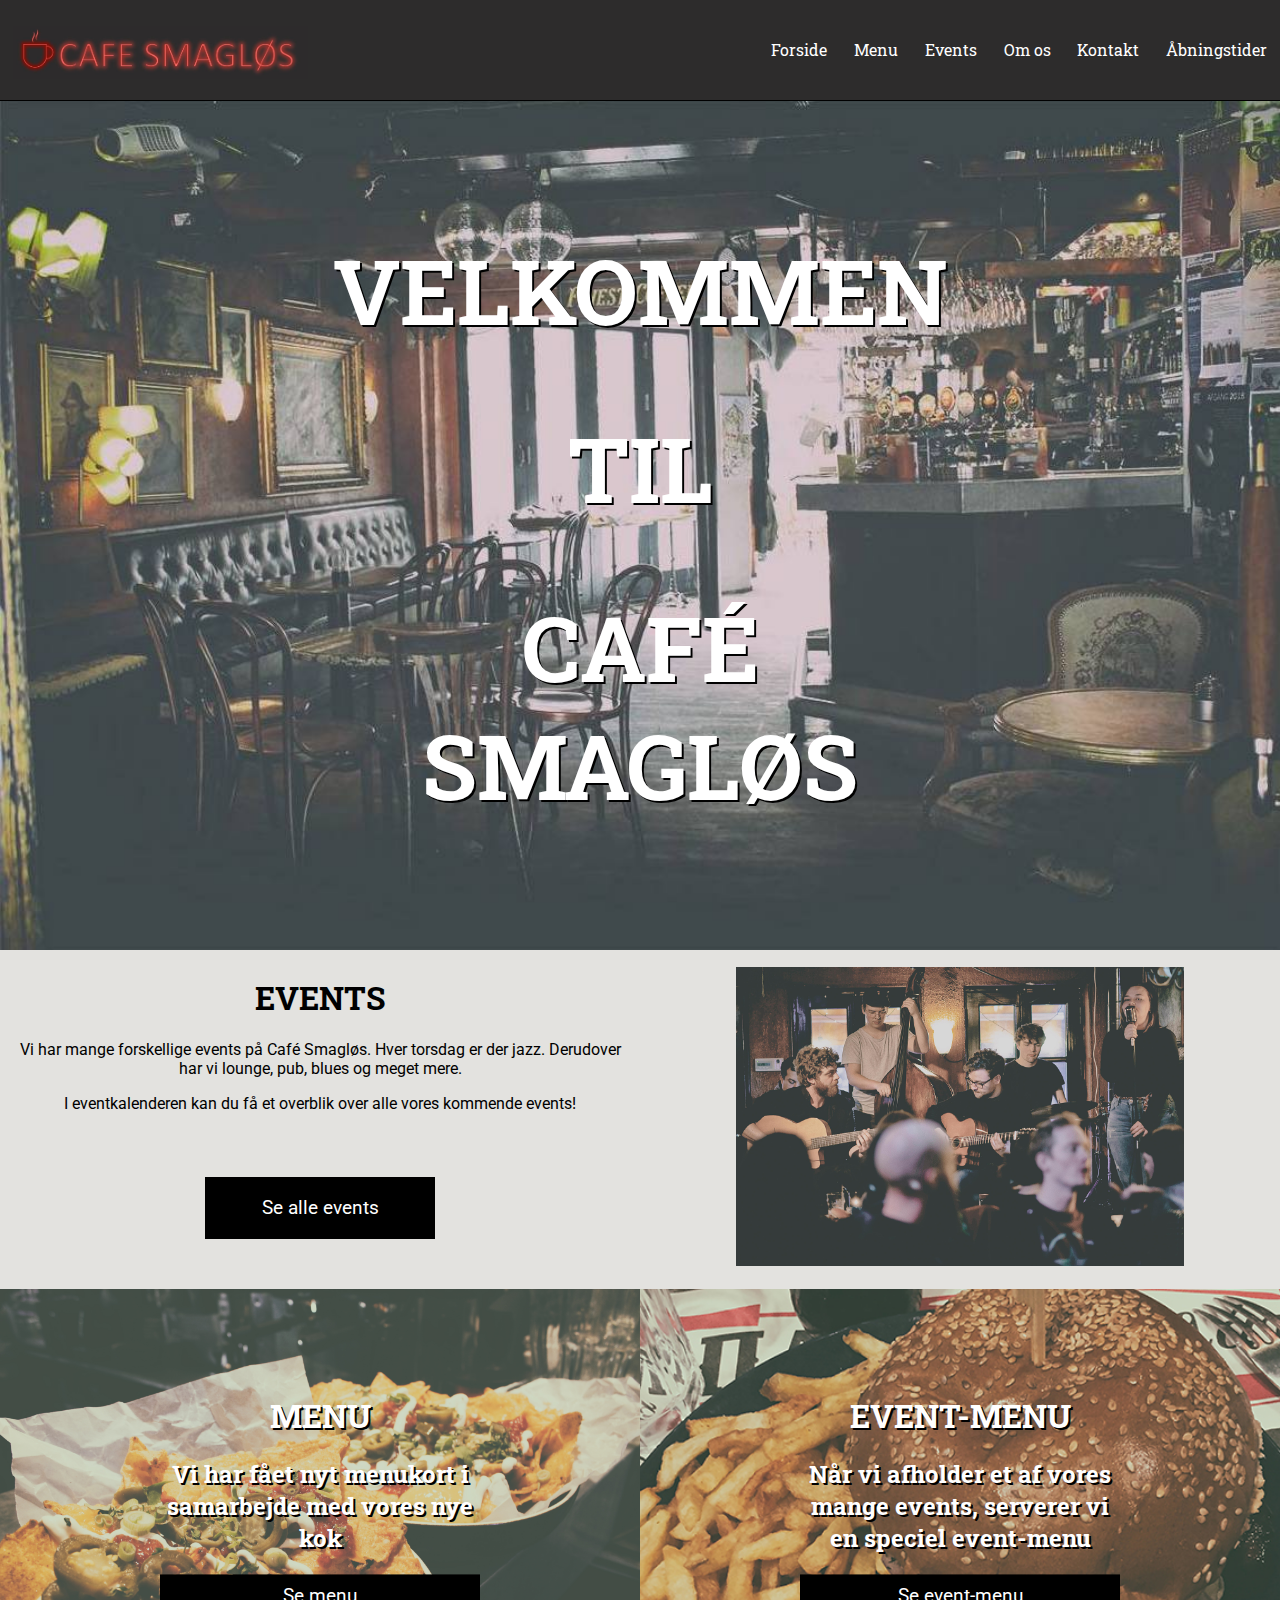
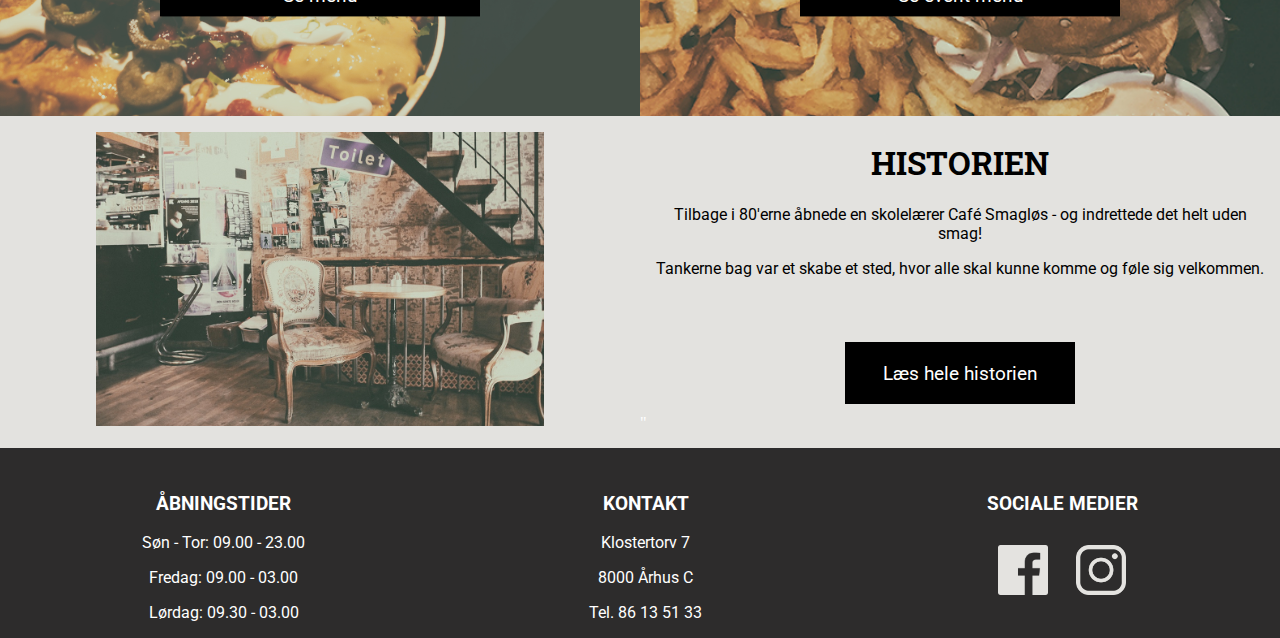
<file: index.html>
<!DOCTYPE html>
<html lang="da">

<head>
    <meta charset="utf-8">
    <meta name="viewport" content="width=device-width, initial-scale=1.0">
    <meta name="description" content="Café Smagløs - hellere smagløs end talentløs! Skæv lille café beliggende på Klostertorvet centralt i Århus. Her kan du få lækker mad, billige drinks og opleve en masse forskellige events og arrangementer hele året rundt.">
    <meta name="keywords" content="Café Smagløs, café, mad, drikke, events, musik, klostertorvet, jazz, smagløs, øl, historie, speciel, stemning, Århus">
    <meta name="author" content="Café Smagløs">


    <title>Café Smagløs</title>

    <link rel="stylesheet" href="css/style.css">
    <link href="https://fonts.googleapis.com/css?family=Roboto" rel="stylesheet">
    <link href="https://fonts.googleapis.com/css?family=Roboto+Slab" rel="stylesheet">

</head>

<body>

    <!--menu-->
    <div class="grid-forside">
        <div class="forside1">
            <header>

                <a href="index.html"><img src="images/logo-dark.jpg" alt="logo"></a>
                <nav>
                    <label for="toggle">&#9776;</label>
                    <input type="checkbox" id="toggle">
                    <div class="menu">
                        <a href="index.html">Forside</a>
                        <a href="menu.html">Menu</a>
                        <a href="event.html">Events</a>
                        <a href="omos.html">Om os</a>
                        <a href="kontakt.html">Kontakt</a>
                        <a href="#footerhop">Åbningstider</a>
                    </div>

                </nav>

            </header>
        </div>
        <!--menu slut-->

        <!--stort billede øverst-->
        <div class="forside2">

            <div class="container">
                <img class="billede1" src="images/smagloes-indefra-forside-kopi.jpg" alt="Café Smagløs indenfor">

                <div class="centered">
                    <h1>Velkommen</h1>
                    <h1>til</h1>
                    <h1>Café Smagløs</h1>
                </div>

            </div>

        </div>
        <!--stort billede øverst-->

        <!--eventtekst + knap-->

        <div class="forside3">


            <h1>events</h1>
            <p class="forsidep">Vi har mange forskellige events på Café Smagløs. Hver torsdag er der jazz. Derudover har vi lounge, pub, blues og meget mere.</p>
            <p class="historie">I eventkalenderen kan du få et overblik over alle vores kommende events!</p>
            <a href="event.html">
                <p class="knap">Se alle events</p>
            </a>
        </div>

        <!--eventtekst + knap slut-->


        <!--eventbillede + knap-->

        <div class="forside4">
            <img class="eventbillede" src="images/events-kopi.jpg" alt="band optræder">
            <a href="event.html">
                <p class="knap2">Se alle events</p>
            </a>
        </div>

        <!--EVENT BILLEDE + KNAP SLUT-->



        <!--MENU BILLEDER-->

        <!--NACHOS BILLEDE + KNAP -->

        <div class="forside5">
            <div class="container">
                <img class="nachos" src="images/nachoes_img-kopi.jpg" alt="nachos">

                <div class="centeredforside">
                    <h1>Menu</h1>
                    <h2>Vi har fået nyt menukort i samarbejde med vores nye kok</h2>

                    <a href="menu.html">
                        <p class="menuknap">Se menu</p>
                    </a>
                </div>

            </div>


            <!--NACHOS BILLEDE + KNAP SLUT -->

            <!--BURGER BILLEDE + KNAP-->
        </div>
        <div class="forside6">
            <div class="container1">
                <img class="burger" src="images/burger_img-kopikopi.jpg" alt="burger">

                <div class="centered1">
                    <h1>Event-menu</h1>
                    <h2>Når vi afholder et af vores mange events, serverer vi en speciel event-menu</h2>
                    <a href="menu.html">
                        <!--HUSK DENNE SKAL LAVE ET HOP NED TIL EVENT MENU-->
                        <p class="eventmenuknap">Se event-menu</p>
                    </a>
                </div>

            </div>


        </div>
        <!--Burgerbillede + knap slut-->
        <!--MENU BILLEDER SLUT-->


        <!--HISTORIE TEKST + KNAP-->

        <div class="forside7">
            <h1>Historien</h1>
            <p class="forsidep">Tilbage i 80'erne åbnede en skolelærer Café Smagløs - og indrettede det helt uden smag!</p>

            <p class="historie">Tankerne bag var et skabe et sted, hvor alle skal kunne komme og føle sig velkommen.</p>


            <a href="omos.html">
                <p class="knap">Læs hele historien</p>"
            </a>

        </div>
        <!--HISTORIE TEKST + KNAP SLUT-->

        <!--HISTORIE BILLEDE-->

        <div class="forside8">

            <img class="historiebillede" src="images/stole_img-kopi.jpg" alt="Gammel indretning på Smagløs">
            <a href="omos.html">
                <p class="knap2">Læs hele historien</p>
            </a>

        </div>

        <!--HISTORIE BILLEDE SLUT-->


        <!--FOOTER-->
        <div class="footer" id="footerhop">

            <div id="open">
                <h3>Åbningstider</h3>
                <p>Søn - Tor: 09.00 - 23.00</p>
                <p>Fredag: 09.00 - 03.00</p>
                <p>Lørdag: 09.30 - 03.00</p>
            </div>
            <div id="kontakt">
                <h3>Kontakt</h3>
                <p>Klostertorv 7</p>
                <p>8000 Århus C</p>
                <p>Tel. 86 13 51 33</p>
            </div>
            <div id="icon">
                <h3>Sociale medier</h3>
                <a href="https://www.facebook.com/smagloesaarhus/"><img src="images/facebook-logo-grey-kopi.png" alt="facebook logo"></a>
                <a href="https://www.instagram.com/cafe_smagloes/"><img src="images/instagram-logo-grey-kopi.png" alt="instgram logo"></a>
            </div>

        </div>

        <!--FOOTER SLUT-->



    </div>

</body>

</html>
</file>
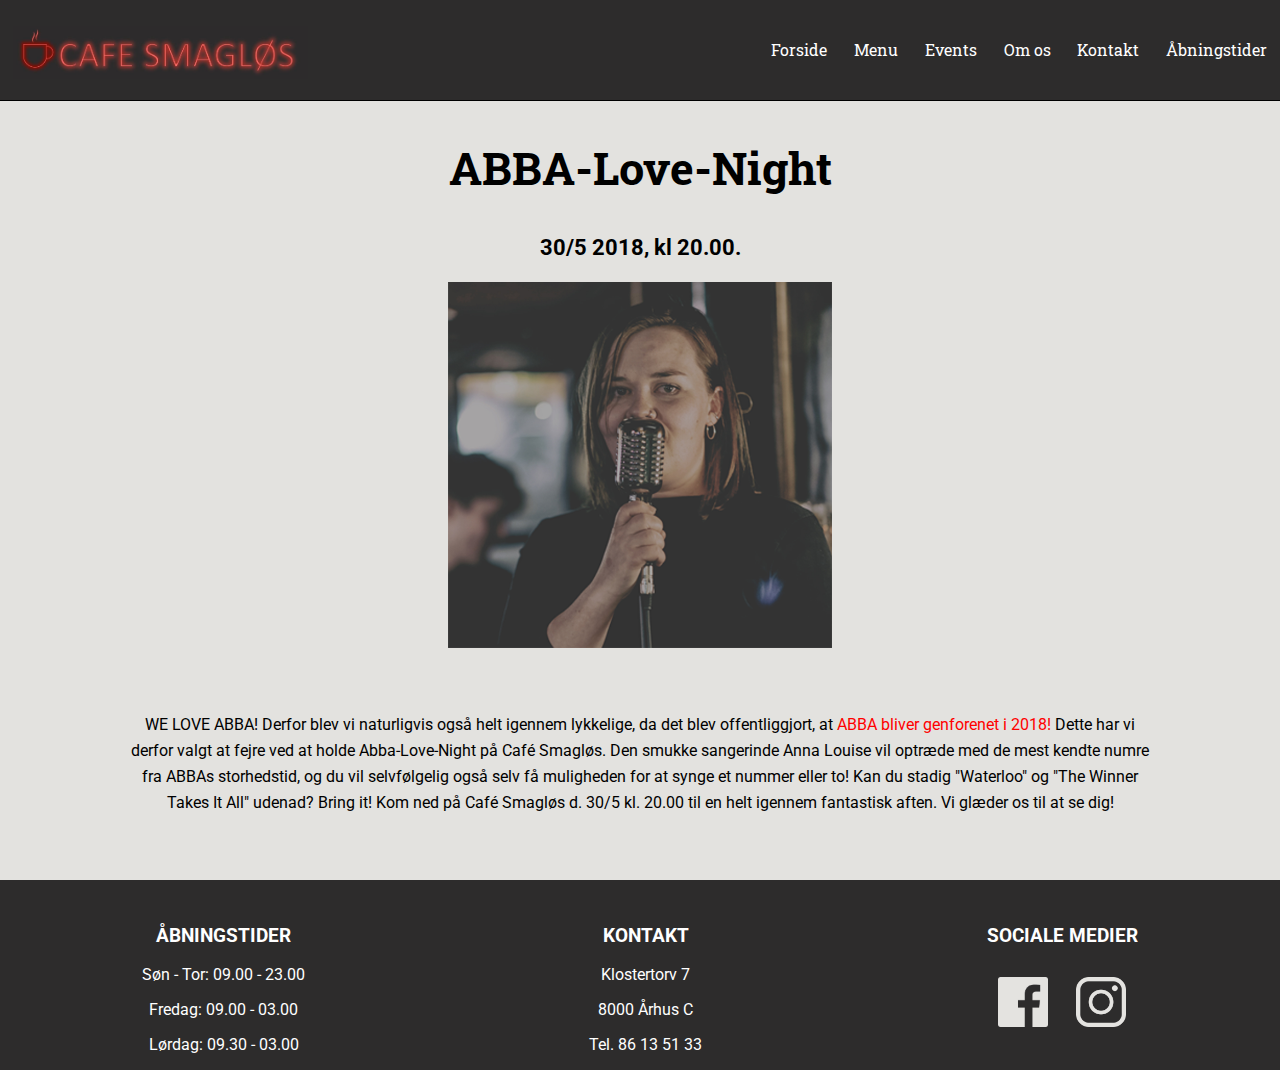
<file: abba.html>
<!DOCTYPE html>
<html lang="da">
<head>
    <meta charset="utf-8">
    <meta name="viewport" content="width=device-width, initial-scale=1.0">
    <meta name="description" content="Vi holder ABBA-love-night på Café Smagløs! Kom ind og lyt til noget fed musik">
    <meta name="keywords" content="Café Smagløs, events, musik, klostertorvet, ABBA, Århus">
    <meta name="author" content="Café Smagløs">
    
      <title>ABBA events</title>
     
    <link rel="stylesheet" href="css/style.css">
   <link href="https://fonts.googleapis.com/css?family=Roboto" rel="stylesheet">
   <link href="https://fonts.googleapis.com/css?family=Roboto+Slab" rel="stylesheet">
  
</head>

<body>

<header>
   
  <a href="index.html"><img src="images/logo-dark.jpg" alt="Logo"></a>
   <nav>
        <label for="toggle">&#9776;</label>
        <input type="checkbox" id="toggle">
        <div class="menu">
            <a href="index.html">Forside</a>
            <a href="menu.html">Menu</a>
            <a href="event.html">Events</a>
            <a href="omos.html">Om os</a>
            <a href="kontakt.html">Kontakt</a>
            <a href="#footerhop">Åbningstider</a>
        </div>
   
    </nav>
    
    </header>
    
    
    
    
<!--event info-->
<div class="enkeltevents">
<h2>ABBA-Love-Night</h2>  

<h3>30/5 2018, kl 20.00.</h3>

<img src="images/jazz_pige_img.jpg" alt="Pige synger"> 
<p> WE LOVE ABBA! Derfor blev vi naturligvis også helt igennem lykkelige, da det blev offentliggjort, at <a href="https://www.b.dk/globalt/abba-er-genforenet-og-har-vaeret-i-studiet-sammen">ABBA bliver genforenet i 2018! </a> Dette har vi derfor valgt at fejre ved at holde Abba-Love-Night på Café Smagløs. Den smukke sangerinde Anna Louise vil optræde med de mest kendte numre fra ABBAs storhedstid, og du vil selvfølgelig også selv få muligheden for at synge et nummer eller to! Kan du stadig  "Waterloo" og "The Winner Takes It All" udenad? Bring it! Kom ned på Café Smagløs d. 30/5 kl. 20.00 til en helt igennem fantastisk aften. Vi glæder os til at se dig! </p>


</div>

   
       
               
       
<!--footer-->
        <div class="footer" id="footerhop">
            

                <div id="open">
   <h3>Åbningstider</h3>
   <p>Søn - Tor: 09.00 - 23.00</p>
   <p>Fredag: 09.00 - 03.00</p>
   <p>Lørdag: 09.30 - 03.00</p>
   </div>
   <div id="kontakt">
   <h3>Kontakt</h3>
   <p>Klostertorv 7</p>
   <p>8000 Århus C</p>
   <p>Tel. 86 13 51 33</p> 
   </div>
   <div id="icon">
   <h3>Sociale medier</h3>
     <a href="https://www.facebook.com/smagloesaarhus/"><img src="images/facebook-logo-grey-kopi.png" alt="facebook logo"></a>  
   <a href="https://www.instagram.com/cafe_smagloes/"><img src="images/instagram-logo-grey-kopi.png" alt="instagram logo"></a>
   </div>

            </div>
    
</body>
</html>
</file>
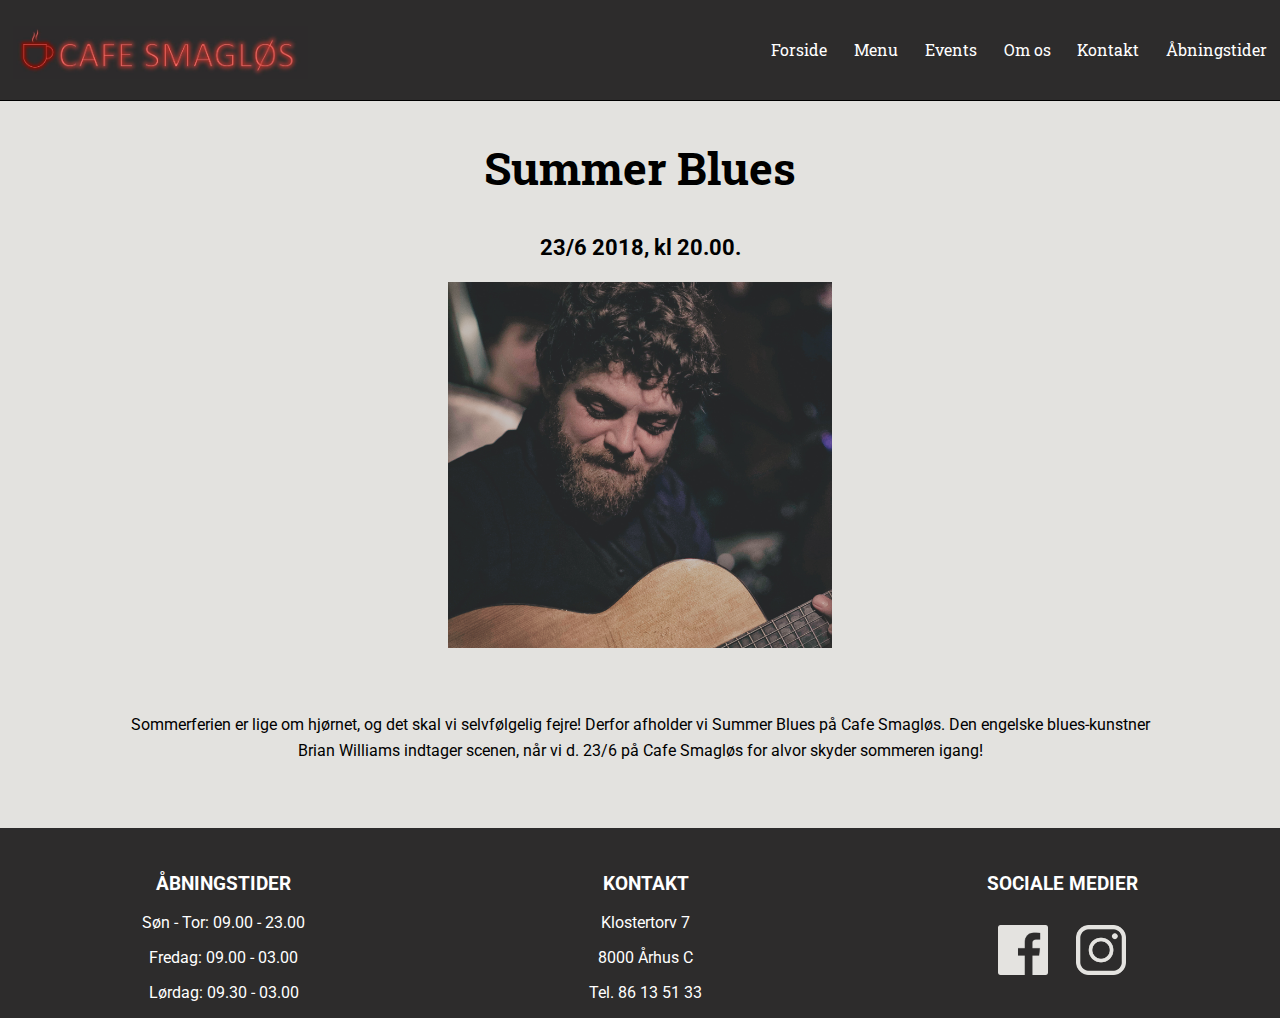
<file: blues.html>
<!DOCTYPE html>
<html lang="da">
<head>
    <meta charset="utf-8">
    <meta name="viewport" content="width=device-width, initial-scale=1.0">
    <meta name="description" content="Vi holder Summer-Blues på Cafe Smagløs! Kom ind og lyt til noget lækker blues">
    <meta name="keywords" content="Cafe Smagløs, events, musik, klostertorvet, sommer, summer, blues, Århus">
    <meta name="author" content="Cafe Smagløs">
    
      <title>Summer Blues events</title>
     <link rel="stylesheet" href="css/style.css">
     <link href="https://fonts.googleapis.com/css?family=Roboto" rel="stylesheet">
     <link href="https://fonts.googleapis.com/css?family=Roboto+Slab" rel="stylesheet">
   
</head>

<body>

<header>
   
  <a href="index.html"><img src="images/logo-dark.jpg" alt="Logo"></a>
   <nav>
        <label for="toggle">&#9776;</label>
        <input type="checkbox" id="toggle">
        <div class="menu">
            <a href="index.html">Forside</a>
            <a href="menu.html">Menu</a>
            <a href="event.html">Events</a>
            <a href="omos.html">Om os</a>
            <a href="kontakt.html">Kontakt</a>
            <a href="#footerhop">Åbningstider</a>
        </div>
   
    </nav>
    
    </header>
    
    
    
    
    
<!--events info-->
<div class="enkeltevents">
<h2>Summer Blues</h2>  

<h3>23/6 2018, kl 20.00.</h3>

<img src="images/event_mand_img.jpg" alt="mand med guitar"> 
<p>Sommerferien er lige om hjørnet, og det skal vi selvfølgelig fejre! Derfor afholder vi Summer Blues på Cafe Smagløs. Den engelske blues-kunstner Brian Williams indtager scenen, når vi d. 23/6 på Cafe Smagløs for alvor skyder sommeren igang!</p>


</div>

      
      
       
<!--events footer-->       
        <div class="footer" id="footerhop">
            

                <div id="open">
                    <h3>Åbningstider</h3>
                    <p>Søn - Tor: 09.00 - 23.00</p>
                    <p>Fredag: 09.00 - 03.00</p>
                    <p>Lørdag: 09.30 - 03.00</p>
                </div>

                <div id="kontakt">
                    <h3>Kontakt</h3>
                    <p>Klostertorv 7</p>
                    <p>8000 Århus C</p>
                    <p>Tel. 86 13 51 33</p>
                </div>

                <div id="icon">
                    <h3>Sociale medier</h3>
                    <a href="https://www.facebook.com/smagloesaarhus/"><img src="images/facebook-logo-grey-kopi.png" alt="Facebook logo"></a>  
   <a href="https://www.instagram.com/cafe_smagloes/"><img src="images/instagram-logo-grey-kopi.png" alt="Insagram logo"></a>
                </div>

            </div>
    
</body>
</html>
</file>
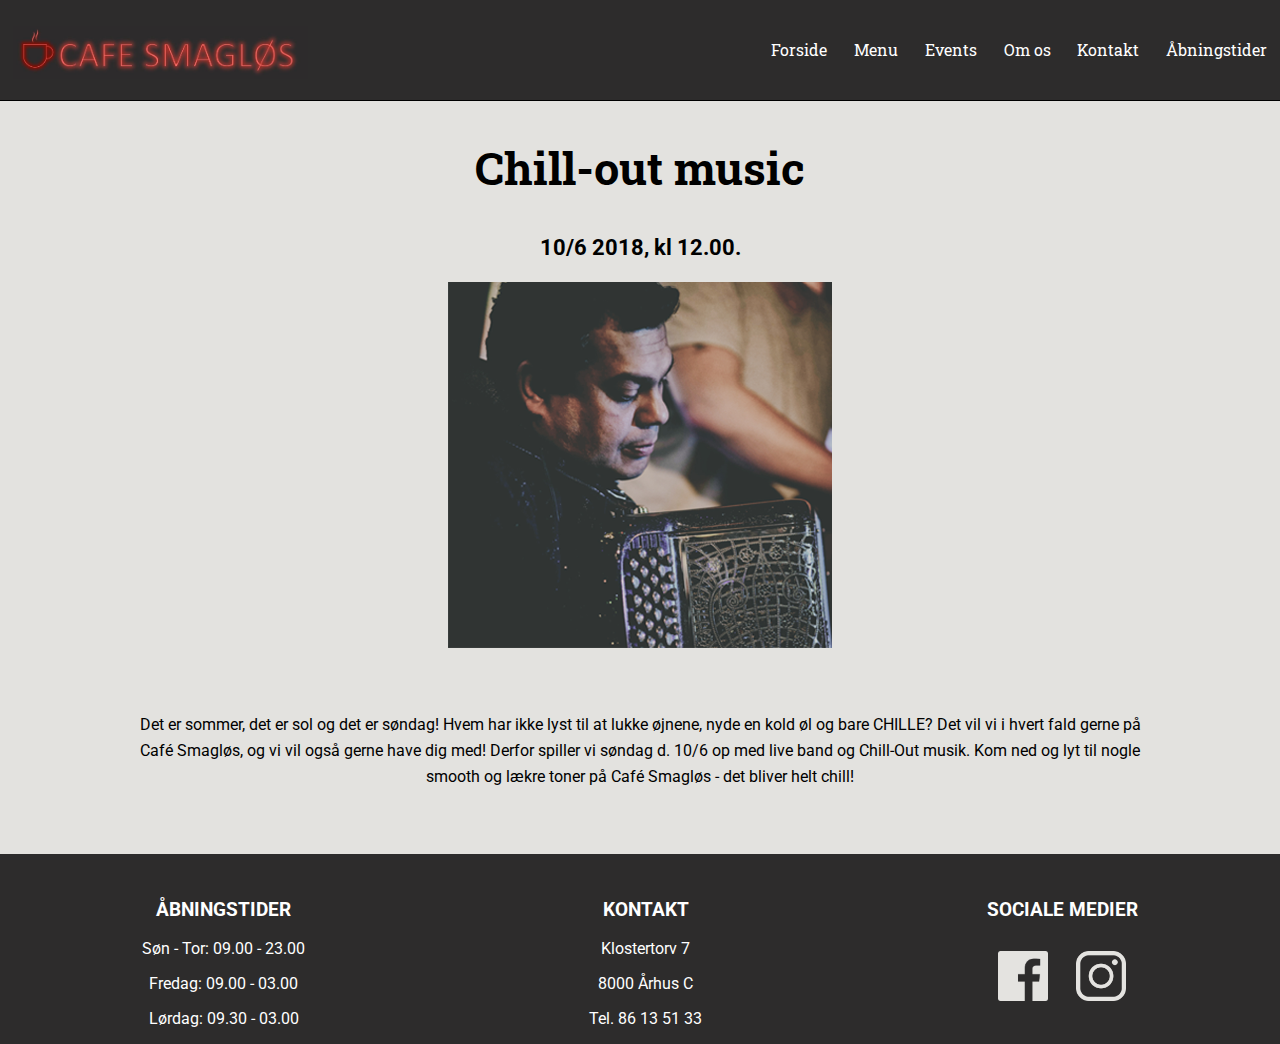
<file: chilloutmusic.html>
<!DOCTYPE html>
<html lang="da">
<head>
    <meta charset="utf-8">
    <meta name="viewport" content="width=device-width, initial-scale=1.0">
    <meta name="description" content="Kom til Chill-out music aften på Café Smagløs! Kom ind og lyt til noget afslappende chill musik">
    <meta name="keywords" content="Café Smagløs, events, musik, klostertorvet, chill-out music, chill, afslappet, Århus">
    <meta name="author" content="Café Smagløs">
    
      <title>Chill-out music events</title>
     <link rel="stylesheet" href="css/style.css">
     <link href="https://fonts.googleapis.com/css?family=Roboto" rel="stylesheet">
     <link href="https://fonts.googleapis.com/css?family=Roboto+Slab" rel="stylesheet">
  
</head>

<body>
<header>
   
  <a href="index.html"><img src="images/logo-dark.jpg" alt="Logo"></a>
   <nav>
        <label for="toggle">&#9776;</label>
        <input type="checkbox" id="toggle">
        <div class="menu">
            <a href="index.html">Forside</a>
            <a href="menu.html">Menu</a>
            <a href="event.html">Events</a>
            <a href="omos.html">Om os</a>
            <a href="kontakt.html">Kontakt</a>
            <a href="#footerhop">Åbningstider</a>
        </div>
   
    </nav>
    
    </header>
    
    
    

<!--events info-->

<div class="enkeltevents">
<h2>Chill-out music</h2>  

<h3>10/6 2018, kl 12.00.</h3>

<img src="images/harmonika_img.jpg" alt="mand med harmonika"> 
<p>Det er sommer, det er sol og det er søndag! Hvem har ikke lyst til at lukke øjnene, nyde en kold øl og bare CHILLE? Det vil vi i hvert fald gerne på Café Smagløs, og vi vil også gerne have dig med! Derfor spiller vi søndag d. 10/6 op med live band og Chill-Out musik. Kom ned og lyt til nogle smooth og lækre toner på Café Smagløs - det bliver helt chill! </p>


</div>




<!--footer-->
       
        <div class="footer" id="footerhop">
           

                <div id="open">
                    <h3>Åbningstider</h3>
                    <p>Søn - Tor: 09.00 - 23.00</p>
                    <p>Fredag: 09.00 - 03.00</p>
                    <p>Lørdag: 09.30 - 03.00</p>
                </div>

                <div id="kontakt">
                    <h3>Kontakt</h3>
                    <p>Klostertorv 7</p>
                    <p>8000 Århus C</p>
                    <p>Tel. 86 13 51 33</p>
                </div>

                <div id="icon">
                    <h3>Sociale medier</h3>
                       <a href="https://www.facebook.com/smagloesaarhus/"><img src="images/facebook-logo-grey-kopi.png" alt="Facebook logo"></a>  
   <a href="https://www.instagram.com/cafe_smagloes/"><img src="images/instagram-logo-grey-kopi.png" alt="Instagram logo"></a>
                </div>

            </div>
    
</body>
</html>
</file>
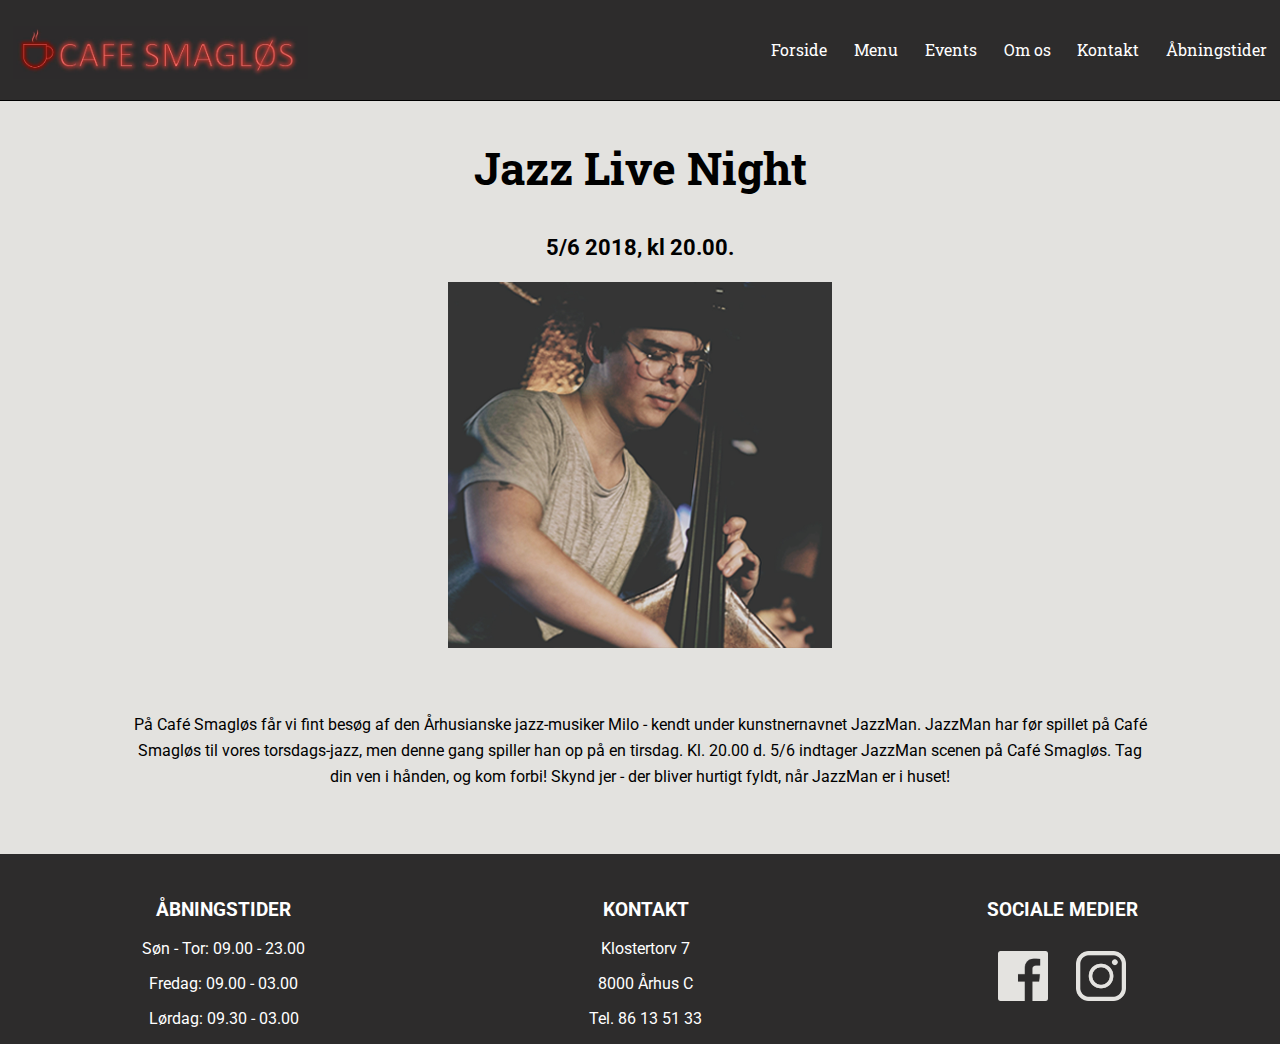
<file: jazznight.html>
<!DOCTYPE html>
<html lang="da">
<head>
    <meta charset="utf-8">
    <meta name="viewport" content="width=device-width, initial-scale=1.0">
    <meta name="description" content="Vi holder Jazz-live-Night på Café Smagløs! Kom ind og lyt til afslappende jazz!">
    <meta name="keywords" content="Café Smagløs, events, musik, klostertorvet, jazz, chill, jazz musik, Århus">
    <meta name="author" content="Café Smagløs">
    
      <title>Jazz-Live-Night events</title>
     <link rel="stylesheet" href="css/style.css">
     <link href="https://fonts.googleapis.com/css?family=Roboto" rel="stylesheet">
     <link href="https://fonts.googleapis.com/css?family=Roboto+Slab" rel="stylesheet">
    
</head>

<body>
<header>
   
  <a href="index.html"><img src="images/logo-dark.jpg" alt="Logo"></a>
   <nav>
        <label for="toggle">&#9776;</label>
        <input type="checkbox" id="toggle">
        <div class="menu">
            <a href="index.html">Forside</a>
            <a href="menu.html">Menu</a>
            <a href="event.html">Events</a>
            <a href="omos.html">Om os</a>
            <a href="kontakt.html">Kontakt</a>
            <a href="#footerhop">Åbningstider</a>
        </div>
   
    </nav>
    
    </header>
    
    
    
    
    
<!--event info-->

<div class="enkeltevents">
<h2>Jazz Live Night</h2>  

<h3>5/6 2018, kl 20.00.</h3>

<img src="images/bass_jazz.jpg" alt="Mand med bass"> 
<p>På Café Smagløs får vi fint besøg af den Århusianske jazz-musiker Milo - kendt under kunstnernavnet JazzMan. JazzMan har før spillet på Café Smagløs til vores torsdags-jazz, men denne gang spiller han op på en tirsdag. Kl. 20.00 d. 5/6 indtager JazzMan scenen på Café Smagløs. Tag din ven i hånden, og kom forbi! Skynd jer - der bliver hurtigt fyldt, når JazzMan er i huset! </p>


</div>

       
     
       
           
       
<!--footer-->
       
       
       
        <div class="footer" id="footerhop">
           

                <div id="open">
                    <h3>Åbningstider</h3>
                    <p>Søn - Tor: 09.00 - 23.00</p>
                    <p>Fredag: 09.00 - 03.00</p>
                    <p>Lørdag: 09.30 - 03.00</p>
                </div>

                <div id="kontakt">
                    <h3>Kontakt</h3>
                    <p>Klostertorv 7</p>
                    <p>8000 Århus C</p>
                    <p>Tel. 86 13 51 33</p>
                </div>

                <div id="icon">
                    <h3>Sociale medier</h3>
                      <a href="https://www.facebook.com/smagloesaarhus/"><img src="images/facebook-logo-grey-kopi.png" alt="Facebook logo"></a>  
   <a href="https://www.instagram.com/cafe_smagloes/"><img src="images/instagram-logo-grey-kopi.png" alt="Instagram logo"></a>
                </div>

            </div>
    
</body>
</html>
</file>
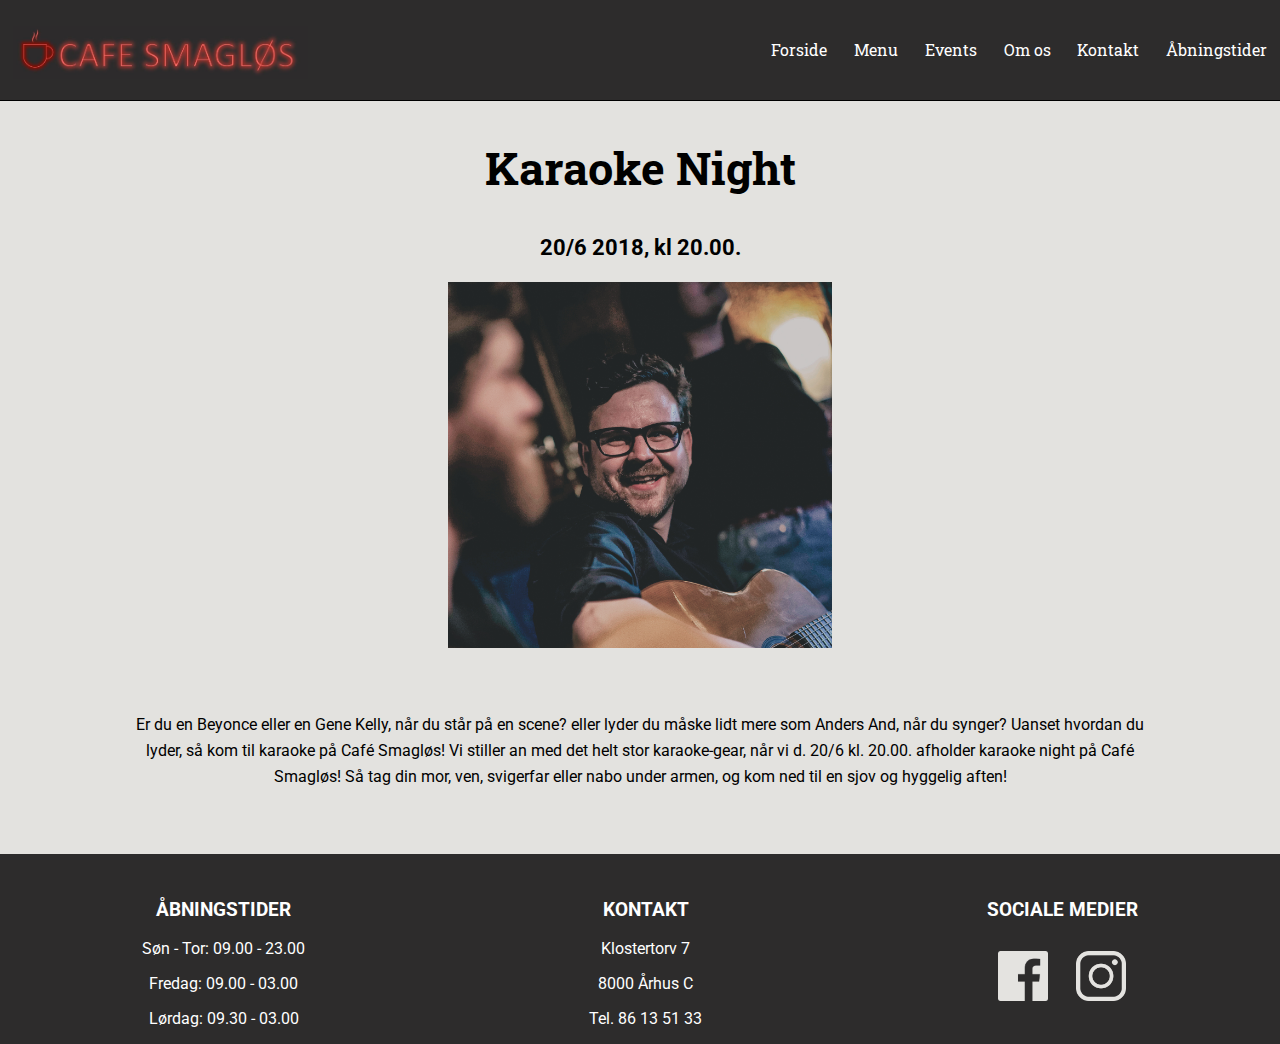
<file: karaoke.html>
<!DOCTYPE html>
<html lang="da">
<head>
    <meta charset="utf-8">
    <meta name="viewport" content="width=device-width, initial-scale=1.0">
    <meta name="description" content="Vi holder Karaoke-Night på Café Smagløs! Kom ind, grib mikrofonen og giv den gas!">
    <meta name="keywords" content="Café Smagløs, events, musik, klostertorvet, Karaoke-Night, karaoke, sang, syng, live, Århus">
    <meta name="author" content="Café Smagløs">
    
      <title>Karaoke-Night events</title>
     <link rel="stylesheet" href="css/style.css">
     <link href="https://fonts.googleapis.com/css?family=Roboto" rel="stylesheet">
     <link href="https://fonts.googleapis.com/css?family=Roboto+Slab" rel="stylesheet">
   
</head>

<body>
<header>
   
  <a href="index.html"><img src="images/logo-dark.jpg" alt="Logo"></a>
   <nav>
        <label for="toggle">&#9776;</label>
        <input type="checkbox" id="toggle">
        <div class="menu">
            <a href="index.html">Forside</a>
            <a href="menu.html">Menu</a>
            <a href="event.html">Events</a>
            <a href="omos.html">Om os</a>
            <a href="kontakt.html">Kontakt</a>
            <a href="#footerhop">Åbningstider</a>
        </div>
   
    </nav>
    
    </header>
    



<!--events info-->

<div class="enkeltevents">
<h2>Karaoke Night</h2>  

<h3>20/6 2018, kl 20.00.</h3>

<img src="images/jazz_events_img.jpg" alt="mand med guitar"> 
<p>Er du en Beyonce eller en Gene Kelly, når du står på en scene? eller lyder du måske lidt mere som Anders And, når du synger? Uanset hvordan du lyder, så kom til karaoke på Café Smagløs! Vi stiller an med det helt stor karaoke-gear, når vi d. 20/6 kl. 20.00. afholder karaoke night på Café Smagløs! Så tag din mor, ven, svigerfar eller nabo under armen, og kom ned til en sjov og hyggelig aften!</p>


</div>

       
<!--footer-->
        <div class="footer" id="footerhop">
          

                <div id="open">
                    <h3>Åbningstider</h3>
                    <p>Søn - Tor: 09.00 - 23.00</p>
                    <p>Fredag: 09.00 - 03.00</p>
                    <p>Lørdag: 09.30 - 03.00</p>
                </div>

                <div id="kontakt">
                    <h3>Kontakt</h3>
                    <p>Klostertorv 7</p>
                    <p>8000 Århus C</p>
                    <p>Tel. 86 13 51 33</p>
                </div>

                <div id="icon">
                    <h3>Sociale medier</h3>
                 <a href="https://www.facebook.com/smagloesaarhus/"><img src="images/facebook-logo-grey-kopi.png" alt="Facebook logo"></a>  
   <a href="https://www.instagram.com/cafe_smagloes/"><img src="images/instagram-logo-grey-kopi.png" alt="Instagram logo"></a>
                </div>

            </div>
    
</body>
</html>
</file>
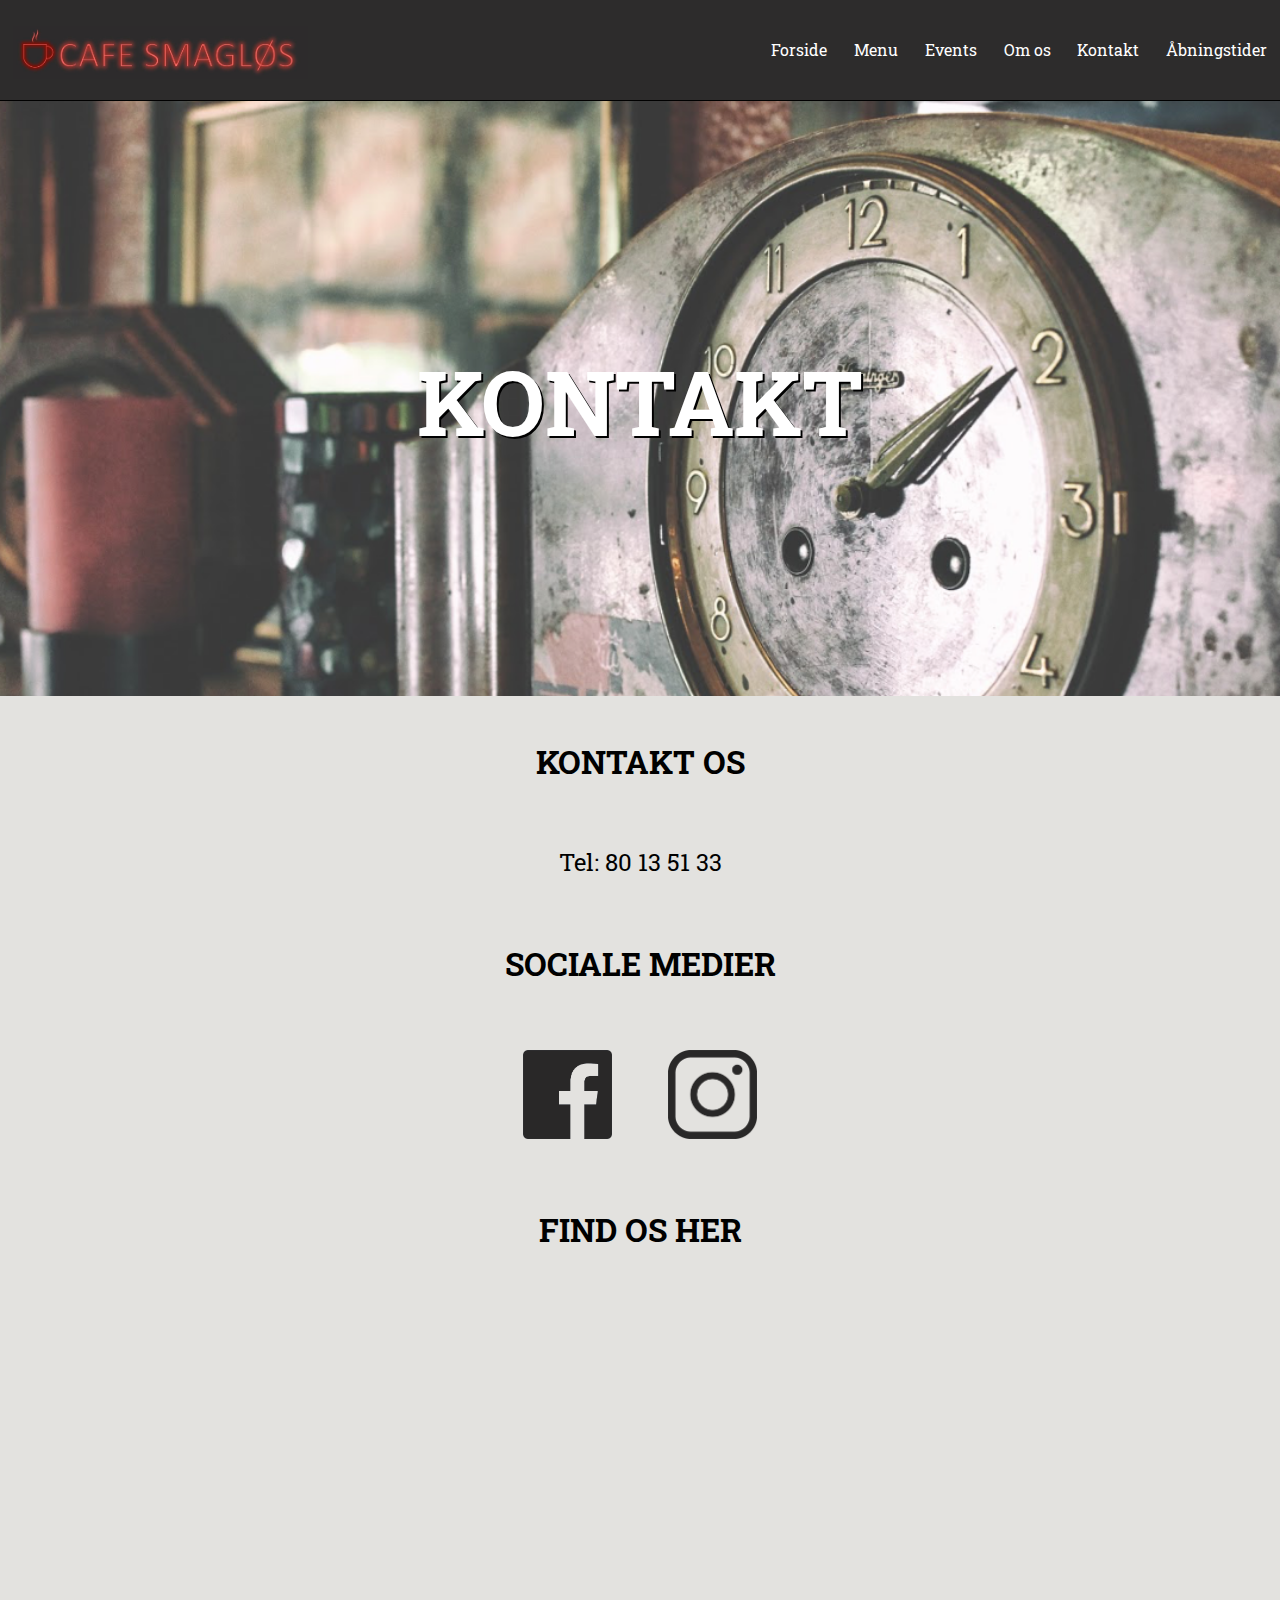
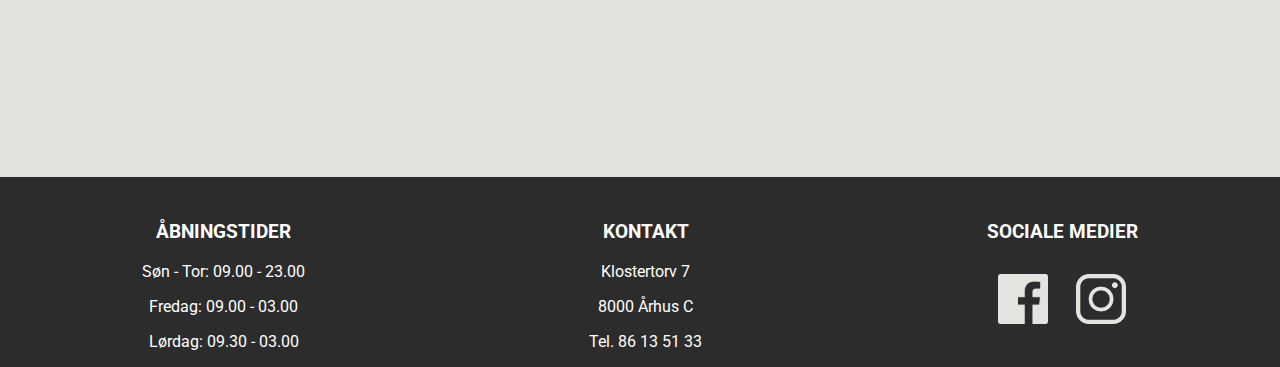
<file: kontakt.html>
<!DOCTYPE html>
<html lang="da">
<head>
    <meta charset="utf-8">
    <meta name="viewport" content="width=device-width, initial-scale=1.0">
    <meta name="description" content="Kontakt oplysninger til Café Smagløs. Her finder du telefonnummer, beliggenhed og åbningstider.">
    <meta name="keywords" content="Café Smagløs, kontakt oplysninger, kontakt, oplysninger, telefonnummer, beliggenhed, åbningstider">
    <meta name="author" content="Café Smagløs">
    
      <title>Café Smagløs kontakt</title>
    <link rel="stylesheet" href="css/style.css">
   <link href="https://fonts.googleapis.com/css?family=Roboto" rel="stylesheet">
   <link href="https://fonts.googleapis.com/css?family=Roboto+Slab" rel="stylesheet">
</head>

<body>
<header>
   
  <a href="index.html"><img src="images/logo-dark.jpg" alt="Logo"></a>
   <nav>
        <label for="toggle">&#9776;</label>
        <input type="checkbox" id="toggle">
        <div class="menu">
            <a href="index.html">Forside</a>
            <a href="menu.html">Menu</a>
            <a href="event.html">Events</a>
            <a href="omos.html">Om os</a>
            <a href="kontakt.html">Kontakt</a>
            <a href="#footerhop">Åbningstider</a>
        </div>
   
    </nav>
    
    </header>
    <main>
     <div class="container">
      <img class="billede1" src="images/ur.png" alt="gammelt ur">
      <div class="centered"><h1>Kontakt</h1></div>
      </div>
      <br>
      <h1>Kontakt os</h1>
      <br>
      <p class="telefon">Tel: 80 13 51 33</p> 
      <br> 
      <h1>Sociale medier</h1>
      
      <br>
      <a href="https://www.facebook.com/smagloesaarhus/"><img class="icon" src="images/facebook-logo.png" alt="Facebook logo"></a>
      <a href="https://www.instagram.com/cafe_smagloes/"><img class="icon" src="images/instagram-logo.png" alt="Instagram logo"></a>
      <br>
      <br>
      <h1>Find os her</h1>
      <br>
       <!--GOOGLE MAPS-->
      <p id="mobil"><iframe src="https://www.google.com/maps/embed?pb=!1m18!1m12!1m3!1d2221.9390421293415!2d10.204031051069334!3d56.1581585680283!2m3!1f0!2f0!3f0!3m2!1i1024!2i768!4f13.1!3m3!1m2!1s0x464c3f94173b1571%3A0xe4d68faaf3935d2!2sKlostertorvet+7%2C+8000+Aarhus!5e0!3m2!1sda!2sdk!4v1527059015649" width="400" height="300" frameborder="0" style="border:0" allowfullscreen></iframe></p>
      <p id="desktop"><iframe src="https://www.google.com/maps/embed?pb=!1m18!1m12!1m3!1d2221.9392149115965!2d10.204036415946323!3d56.158155580663674!2m3!1f0!2f0!3f0!3m2!1i1024!2i768!4f13.1!3m3!1m2!1s0x464c3f94173b1571%3A0xe4d68faaf3935d2!2sKlostertorvet+7%2C+8000+Aarhus!5e0!3m2!1sda!2sdk!4v1527061851611" width="600" height="450" frameborder="0" style="border:0" allowfullscreen></iframe></p>
      <!--SLUT GOOGLE MAPS-->
    </main>
    <div id="footerhop" class="footer">
       <div id="open">
   <h3>Åbningstider</h3>
   <p>Søn - Tor: 09.00 - 23.00</p>
   <p>Fredag: 09.00 - 03.00</p>
   <p>Lørdag: 09.30 - 03.00</p>
   </div>
   <div id="kontakt">
   <h3>Kontakt</h3>
   <p>Klostertorv 7</p>
   <p>8000 Århus C</p>
   <p>Tel. 86 13 51 33</p> 
   </div>
   <div id="icon">
   <h3>Sociale medier</h3>
     <a href="https://www.facebook.com/smagloesaarhus/"><img src="images/facebook-logo-grey-kopi.png" alt="Facebook logo"></a>  
   <a href="https://www.instagram.com/cafe_smagloes/"><img src="images/instagram-logo-grey-kopi.png" alt="Instagram logo"></a>
   </div>
 
   </div>
    
</body>
</html>
</file>
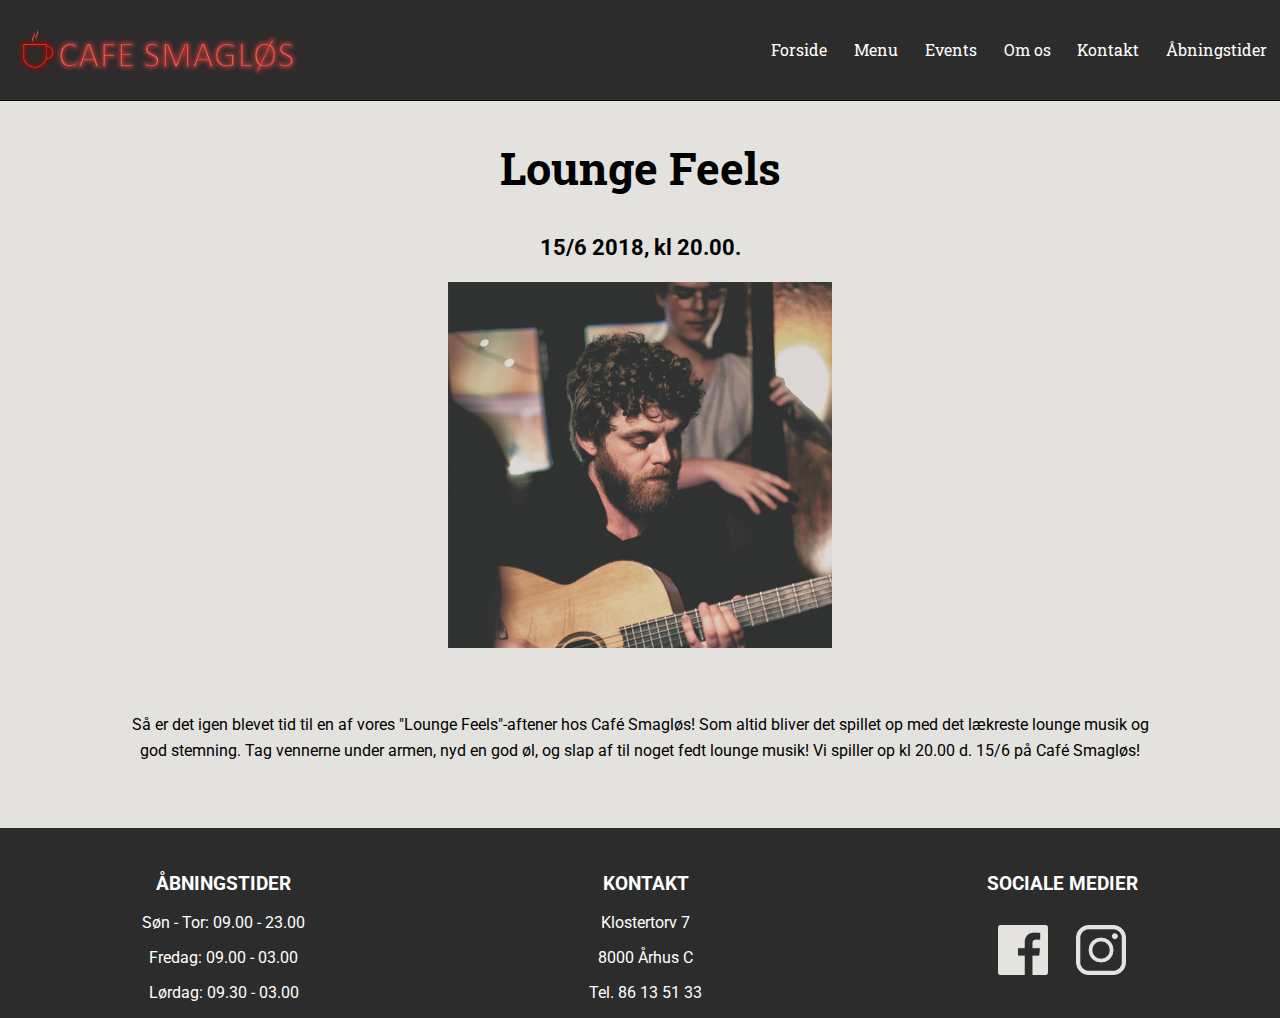
<file: lounge.html>
<!DOCTYPE html>
<html lang="da">
<head>
    <meta charset="utf-8">
    <meta name="viewport" content="width=device-width, initial-scale=1.0">
    <meta name="description" content="Kom ind og oplev ægte Lounge Feels musik på Café Smagløs! Kom ind og lyt til noget god musik og nyd den gode stemning">
    <meta name="keywords" content="Café Smagløs, events, musik, klostertorvet, lounge musik, loung, musik, live, Århus">
    <meta name="author" content="Café Smagløs">
    
      <title>Lounge Feels events</title>
     <link rel="stylesheet" href="css/style.css">
    <link href="https://fonts.googleapis.com/css?family=Roboto" rel="stylesheet">
    <link href="https://fonts.googleapis.com/css?family=Roboto+Slab" rel="stylesheet">
   
</head>

<body>
<header>
   
  <a href="index.html"><img src="images/logo-dark.jpg" alt="Logo"></a>
   <nav>
        <label for="toggle">&#9776;</label>
        <input type="checkbox" id="toggle">
        <div class="menu">
            <a href="index.html">Forside</a>
            <a href="menu.html">Menu</a>
            <a href="event.html">Events</a>
            <a href="omos.html">Om os</a>
            <a href="kontakt.html">Kontakt</a>
            <a href="#footerhop">Åbningstider</a>
        </div>
   
    </nav>
    
    </header>





<!--events info-->
<div class="enkeltevents">
<h2>Lounge Feels</h2>  

<h3>15/6 2018, kl 20.00.</h3>

<img src="images/jazz_guitar_img.jpg" alt="mand med guitar"> 
<p>Så er det igen blevet tid til en af vores "Lounge Feels"-aftener hos Café Smagløs! Som altid bliver det spillet op med det lækreste lounge musik og god stemning. Tag vennerne under armen, nyd en god øl, og slap af til noget fedt lounge musik! Vi spiller op kl 20.00 d. 15/6 på Café Smagløs!</p>


</div>
        
       
        
         
           
<!--footer-->        

        <div class="footer" id="footerhop">
            

                <div id="open">
                    <h3>Åbningstider</h3>
                    <p>Søn - Tor: 09.00 - 23.00</p>
                    <p>Fredag: 09.00 - 03.00</p>
                    <p>Lørdag: 09.30 - 03.00</p>
                </div>

                <div id="kontakt">
                    <h3>Kontakt</h3>
                    <p>Klostertorv 7</p>
                    <p>8000 Århus C</p>
                    <p>Tel. 86 13 51 33</p>
                </div>

                <div id="icon">
                    <h3>Sociale medier</h3>
                      <a href="https://www.facebook.com/smagloesaarhus/"><img src="images/facebook-logo-grey-kopi.png" alt="Facebook logo"></a>  
   <a href="https://www.instagram.com/cafe_smagloes/"><img src="images/instagram-logo-grey-kopi.png" alt="Instagram logo"></a>
                </div>

            </div>
    
</body>
</html>
</file>
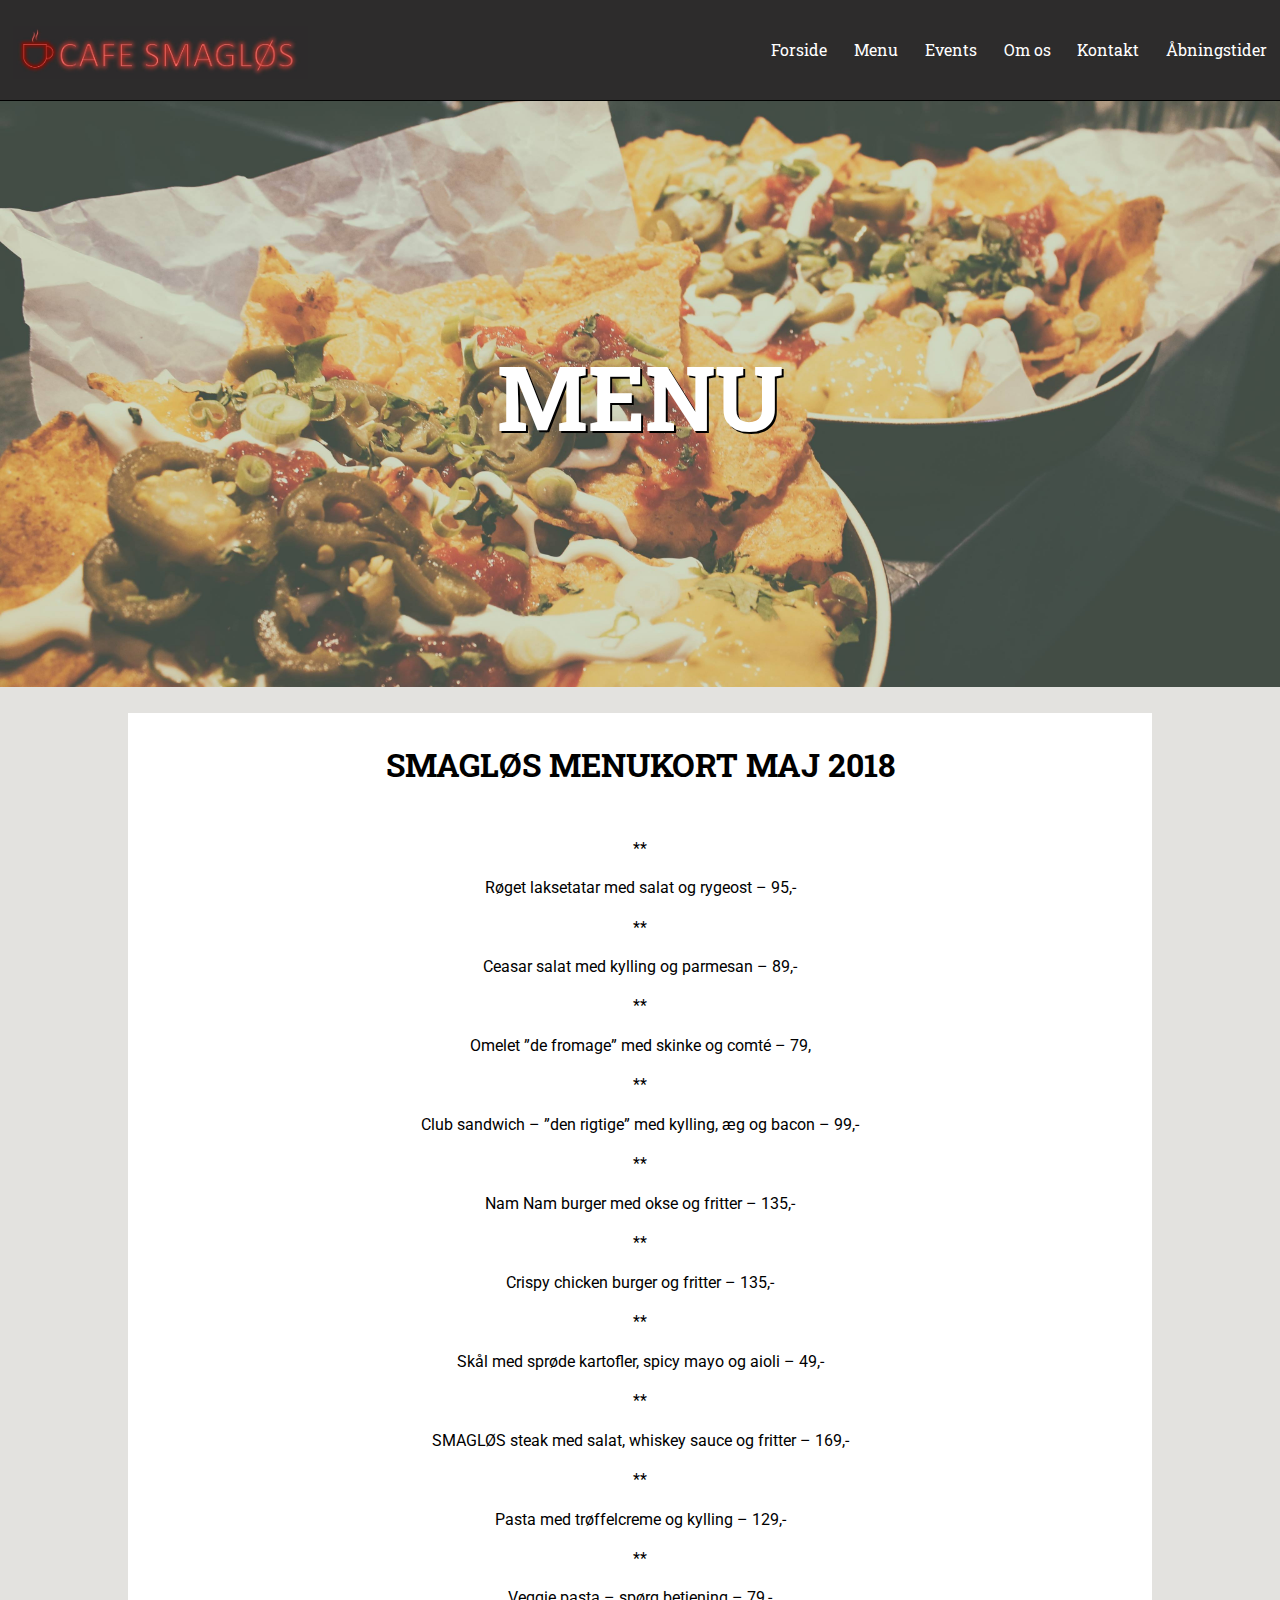
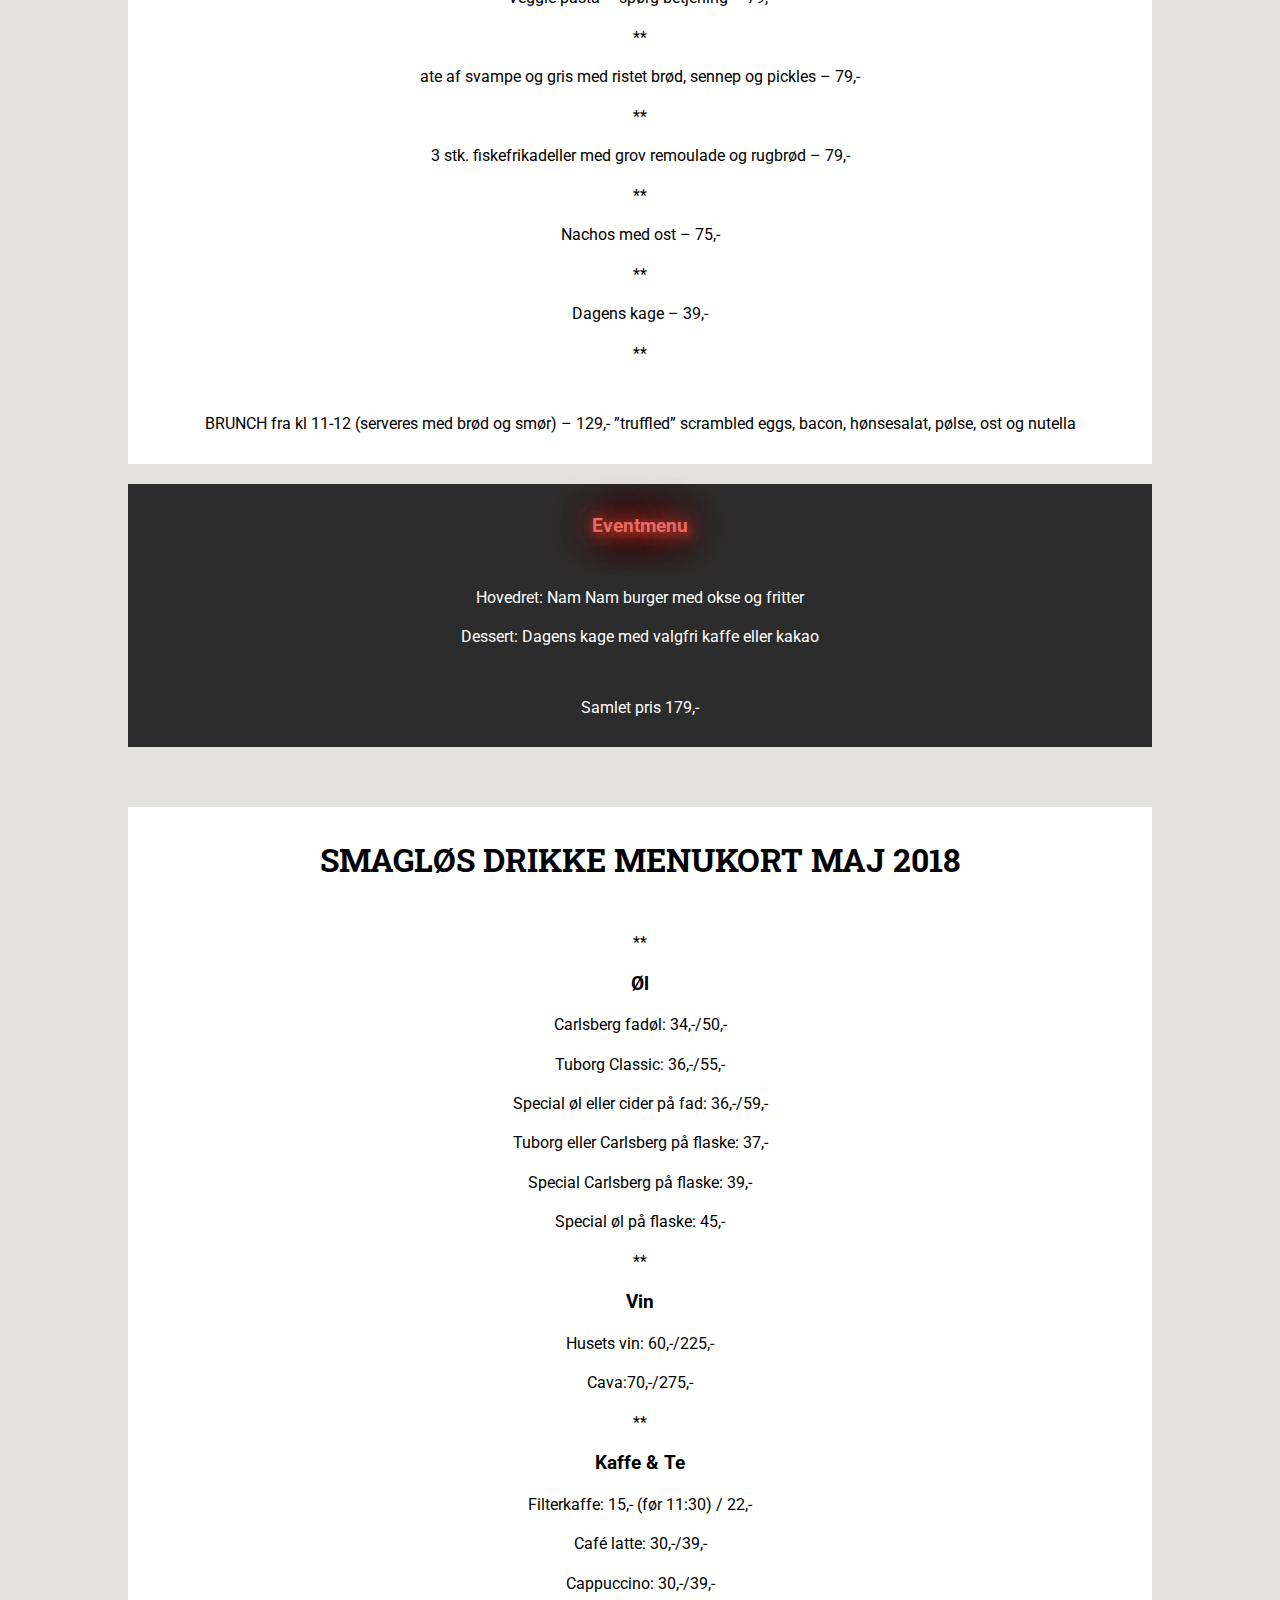
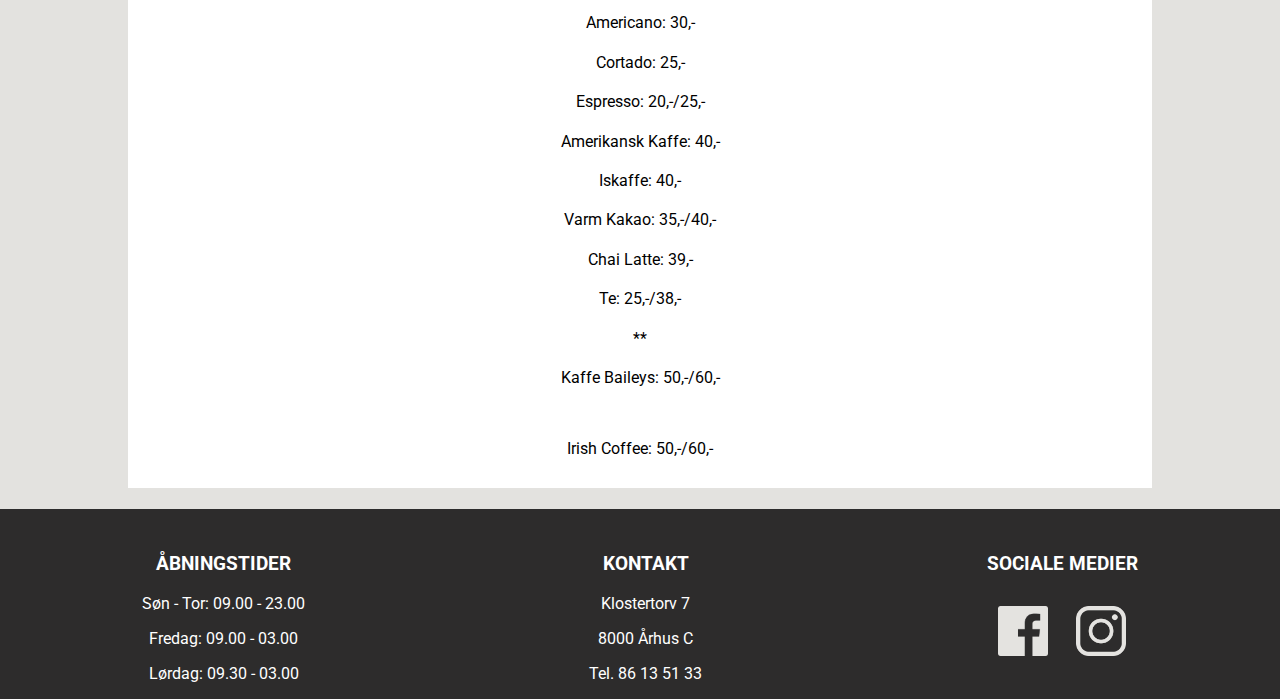
<file: menu.html>
<!DOCTYPE html>
<html lang="da">
<head>
    <meta charset="utf-8">
    <meta name="viewport" content="width=device-width, initial-scale=1.0">
      <meta name="description" content="Café Smagløs menukort. Vi serverer vi brunch, frokost og aftensmad til rimelige. Til vores events tilbyder vi en lækker event-menu. Vi serverer også lækre drinks.">
    <meta name="keywords" content="Café Smagløs, café, mad, klostertorvet, drinks, brunch, menu, eventmenu, menukort, Århus">
    <meta name="author" content="Café Smagløs">
    
      <title>Café Smagløs menukort</title>
    <link rel="stylesheet" href="css/style.css">
    <link href="https://fonts.googleapis.com/css?family=Roboto" rel="stylesheet">
    <link href="https://fonts.googleapis.com/css?family=Roboto+Slab" rel="stylesheet">
</head>

<body>
<!--HEADER-->
  <header>
   
  <a href="index.html"><img src="images/logo-dark.jpg" alt="Logo"></a>
   <nav>
        <label for="toggle">&#9776;</label>
        <input type="checkbox" id="toggle">
        <div class="menu">
            <a href="index.html">Forside</a>
            <a href="menu.html">Menu</a>
            <a href="event.html">Events</a>
            <a href="omos.html">Om os</a>
            <a href="kontakt.html">Kontakt</a>
            <a href="#footerhop">Åbningstider</a>
        </div>
   
    </nav>
    
    </header>
    <!--SLUT HEADER-->
    <!--STORT BILLEDE ØVERST-->
  
    <div class="container">
        <img class="billede1" src="images/menu.jpg" alt="nachos">
        <div class="centered"><h1>Menu</h1></div>
    </div>
     <!--SLUT STORT BILLEDE ØVERST-->
      <!--MENUKORT-->
  <article class="black margin baggrundsfarve center">
     <section>
      <h1 class="h1">Smagløs Menukort maj 2018</h1>
      <p>**</p>
      <p>Røget laksetatar med salat og rygeost – 95,-</p>
      <p>**</p>
      <p>Ceasar salat med kylling og parmesan – 89,-</p>
      <p>**</p>
      <p>Omelet ”de fromage” med skinke og comté – 79,</p>
      <p>**</p>
      <p>Club sandwich – ”den rigtige” med kylling, æg og bacon – 99,-</p>
      <p>**</p>
      <p>Nam Nam burger med okse og fritter – 135,-</p>
      <p>**</p>
      <p>Crispy chicken burger og fritter – 135,-</p>
      <p>**</p>
      <p>Skål med sprøde kartofler, spicy mayo og aioli – 49,-</p>
      <p>**</p>
      <p>SMAGLØS steak med salat, whiskey sauce og fritter – 169,-</p>
      <p>**</p>
      <p>Pasta med trøffelcreme og kylling – 129,-</p>
      <p>**</p>
      <p>Veggie pasta – spørg betjening – 79,-</p>
      <p>**</p>
      <p>ate af svampe og gris med ristet brød, sennep og pickles – 79,-</p>
      <p>**</p>
      <p>3 stk. fiskefrikadeller med grov remoulade og rugbrød – 79,-</p>
      <p>**</p>
      <p>Nachos med ost – 75,-</p>
      <p>**</p>
      <p>Dagens kage – 39,-</p>
      <p>**</p>
      <p class="p">BRUNCH fra kl 11-12 (serveres med brød og smør) – 129,- ”truffled” scrambled eggs, bacon, hønsesalat, pølse, ost og nutella</p>
      </section>
      </article>
       <!--SLUT MENUKORT-->
        <!--EVENT MENUKORT-->
      <section class="white margin baggrundsfarve2 center">
          <h3 class="h1 menuneon">Eventmenu</h3>
          
          <p>Hovedret: Nam Nam burger med okse og fritter</p>
          <p>Dessert: Dagens kage med valgfri kaffe eller kakao</p>
          <p class="p">Samlet pris 179,-</p>
          
          
      </section>
      <!--SLUT EVENT MENUKORT-->
    
    <br>
    <!--DRIKKE MENUKORT-->
    <article class="black margin baggrundsfarve center">
    <section>
    <h1 class="h1">Smagløs drikke menukort maj 2018</h1>
    <p>**</p>
    <h3>Øl</h3>
    <p>Carlsberg fadøl: 34,-/50,-</p>
    <p>Tuborg Classic: 36,-/55,-</p>
    <p>Special øl eller cider på fad: 36,-/59,-</p>
    <p>Tuborg eller Carlsberg på flaske: 37,-</p>
    <p>Special Carlsberg på flaske: 39,-</p>
    <p>Special øl på flaske: 45,-</p>
    <p>**</p>
    <h3>Vin</h3>
    <p>Husets vin: 60,-/225,-</p>
    <p>Cava:70,-/275,-</p>
    <p>**</p>
    <h3>Kaffe & Te</h3>
    <p>Filterkaffe: 15,- (før 11:30) / 22,-</p>
    <p>Café latte: 30,-/39,-</p>
    <p>Cappuccino: 30,-/39,-</p>
    <p>Americano: 30,-</p>
    <p>Cortado: 25,-</p>
    <p>Espresso: 20,-/25,-</p>
    <p>Amerikansk Kaffe: 40,-</p>
    <p>Iskaffe: 40,-</p>
    <p>Varm Kakao: 35,-/40,-</p>
    <p>Chai Latte: 39,-</p>
    <p>Te: 25,-/38,-</p>
    <p>**</p>
    <p>Kaffe Baileys: 50,-/60,-</p>
    <p class="p">Irish Coffee: 50,-/60,-</p>
    </section>
   </article>
   <!--SLUT DRIKKE MENUKORT-->
   
   <!--FOOTER-->
   
   <div id="footerhop" class="footer">
       <div id="open">
   <h3>Åbningstider</h3>
   <p>Søn - Tor: 09.00 - 23.00</p>
   <p>Fredag: 09.00 - 03.00</p>
   <p>Lørdag: 09.30 - 03.00</p>
   </div>
   <div id="kontakt">
   <h3>Kontakt</h3>
   <p>Klostertorv 7</p>
   <p>8000 Århus C</p>
   <p>Tel. 86 13 51 33</p> 
   </div>
   <div id="icon">
   <h3>Sociale medier</h3>
     <a href="https://www.facebook.com/smagloesaarhus/"><img src="images/facebook-logo-grey-kopi.png" alt="Facebook logo"></a>  
   <a href="https://www.instagram.com/cafe_smagloes/"><img src="images/instagram-logo-grey-kopi.png" alt="Instagram logo"></a>
   </div>
 
   </div>
    <!--SLUT FOOTER-->
   
  

</body>
</html>
</file>
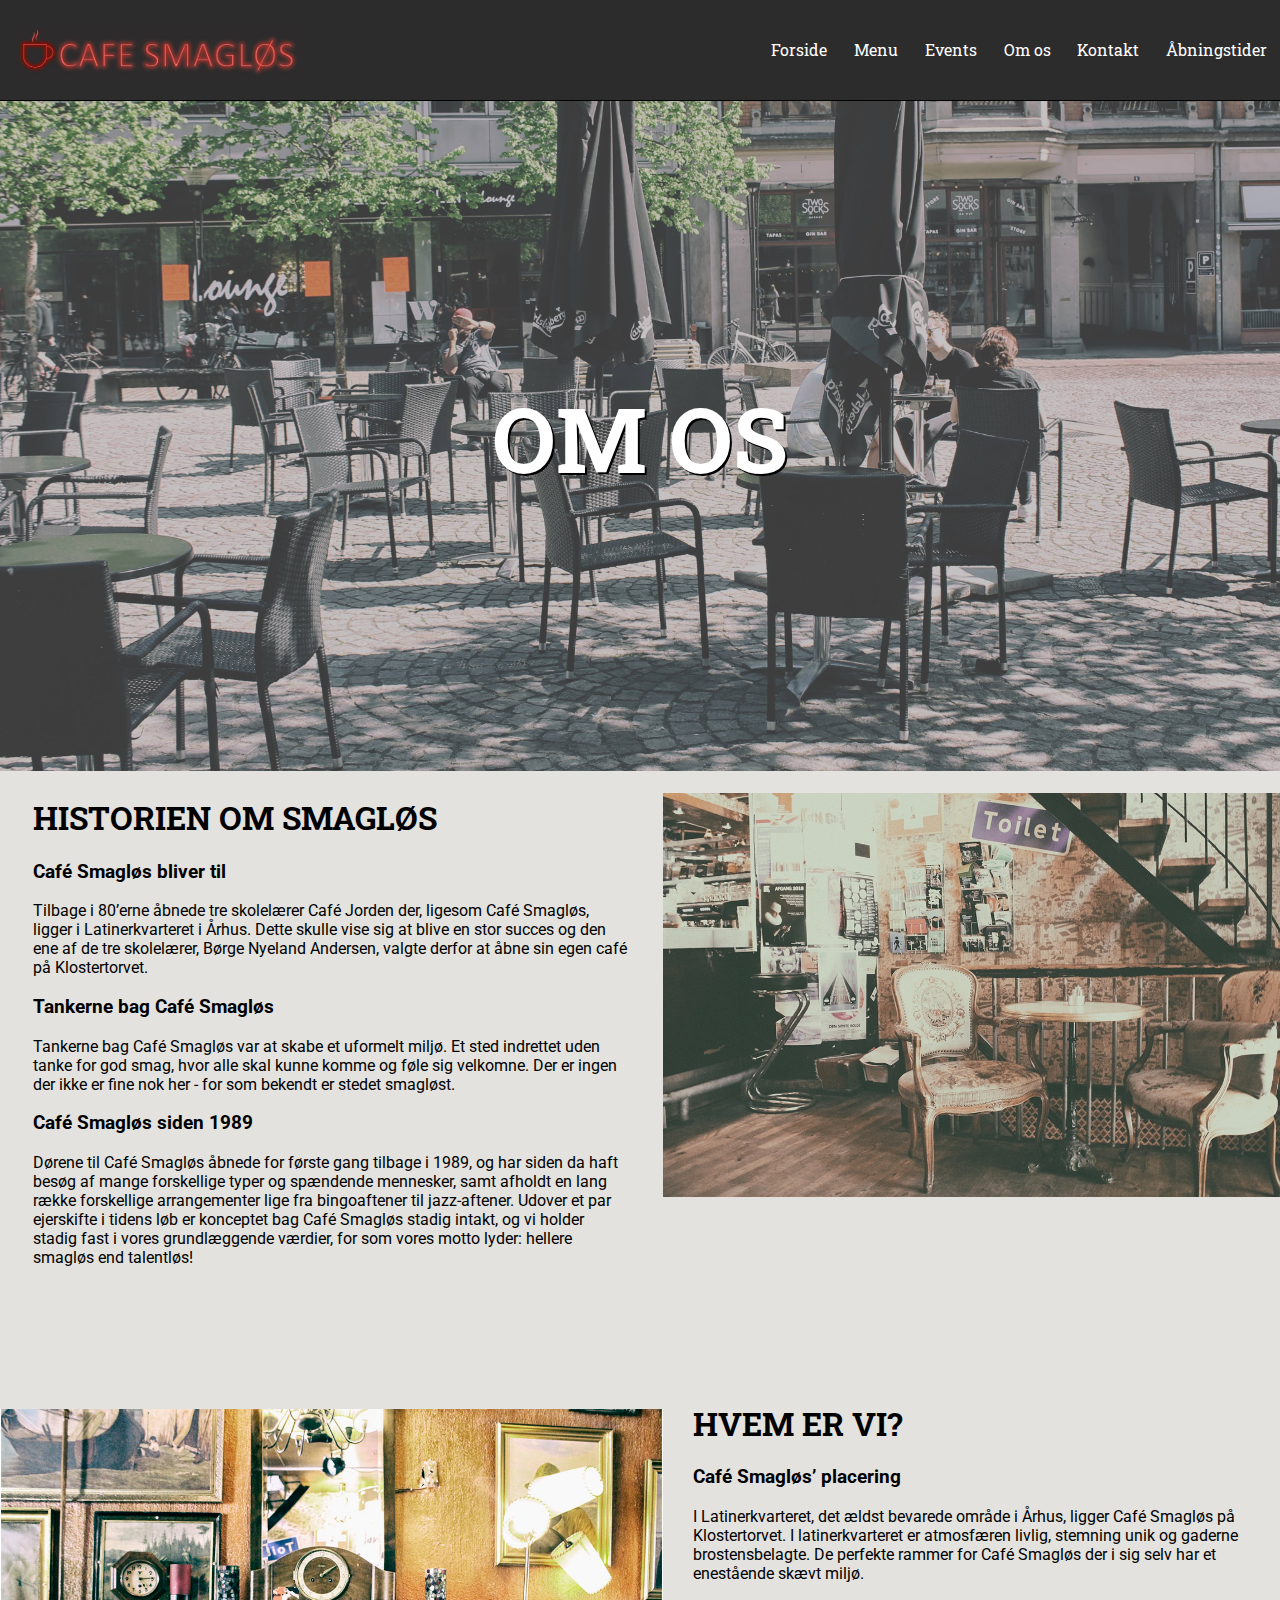
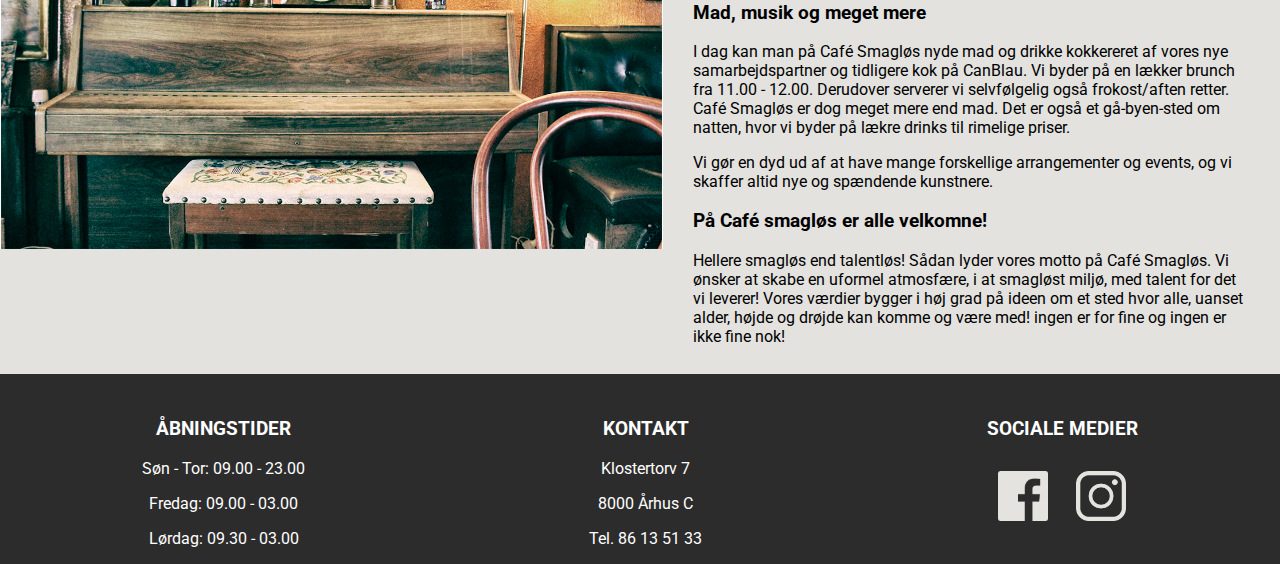
<file: omos.html>
<!DOCTYPE html>
<html lang="da">
<head>
    <meta charset="utf-8">
    <meta name="viewport" content="width=device-width, initial-scale=1.0">
    <meta name="description" content="Om Café Smagløs, vores historie, og vores værdier. Her kan du læse historien om Café Smagløs og læse om vores værdier.">
    <meta name="keywords" content="Café Smagløs, historie, om os, 1989, Klostertorv, Århus, værdier, motto.">
    <meta name="author" content="Café Smagløs">
    
      <title>Café Smagløs om os</title>
      
    <link rel="stylesheet" href="css/style.css">
    <link href="https://fonts.googleapis.com/css?family=Roboto" rel="stylesheet">
    <link href="https://fonts.googleapis.com/css?family=Roboto+Slab" rel="stylesheet">
</head>

<body>
<div class="grid-omos">
  <!--HEADER-->
  <div class="omos1"><header>
   
  <a href="index.html"><img src="images/logo-dark.jpg" alt="Logo"></a>
   <nav>
        <label for="toggle">&#9776;</label>
        <input type="checkbox" id="toggle">
        <div class="menu">
            <a href="index.html">Forside</a>
            <a href="menu.html">Menu</a>
            <a href="event.html">Events</a>
            <a href="omos.html">Om os</a>
            <a href="kontakt.html">Kontakt</a>
            <a href="#footerhop">Åbningstider</a>
        </div>
   
    </nav>
    
    </header>
    </div>
     <!--SLUT HEADER-->
  <div class="omos2">
      <div class="container">
        <img class="billede1" src="images/om-os.jpg" alt="udenfor Café Smagløs">
        <div class="centered"><h1>Om os</h1></div>
         </div>
  </div>
   <!--SLUT STOR BILLEDE ØVERST-->
    <!--TEKST HISTORIE-->
  <div class="omos3">
      <article class="margin1">
     <h1>Historien om smagløs</h1>
     <section>
     <h3>Café Smagløs bliver til</h3>
     <p>Tilbage i 80’erne åbnede tre skolelærer Café Jorden der, ligesom Café Smagløs, ligger i Latinerkvarteret i Århus. Dette skulle vise sig at blive en stor succes og den ene af de tre skolelærer, Børge Nyeland Andersen, valgte derfor at åbne sin egen café på Klostertorvet.</p>
     </section>
     <section>
     <h3>Tankerne bag Café Smagløs</h3>
     <p>Tankerne bag Café Smagløs var at skabe et uformelt miljø. Et sted indrettet uden tanke for god smag, hvor alle skal kunne komme og føle sig velkomne. Der er ingen der ikke er fine nok her - for som bekendt er stedet smagløst.</p>
     </section>
     <section>
     <h3>Café Smagløs siden 1989</h3>
     <p>Dørene til Café Smagløs åbnede for første gang tilbage i 1989, og har siden da haft besøg af mange forskellige typer og spændende mennesker, samt afholdt en lang række forskellige arrangementer lige fra bingoaftener til jazz-aftener. Udover et par ejerskifte i tidens løb er konceptet bag Café Smagløs stadig intakt, og vi holder stadig fast i vores grundlæggende værdier, for som vores motto lyder: hellere smagløs end talentløs!</p>
     </section>
     </article>
  </div> 
   <!--SLUT TEKST HISTORIE-->
    <!--BILLEDE HISTORIE-->
  <div class="omos4"><img class="omos" src="images/stole_img-kopi.jpg" alt="gamle stole">
     </div>
      <!--SLUT BILLEDE HISTORIE-->
      <!--TEKST HVEM ER VI-->
  <div class="omos5">
     <article class="margin1">
      <h1>Hvem er vi?</h1>
     <section>
     <h3>Café Smagløs’ placering</h3>
    <p>I Latinerkvarteret, det ældst bevarede område i Århus, ligger Café Smagløs på Klostertorvet. I latinerkvarteret er atmosfæren livlig, stemning unik og gaderne brostensbelagte. De perfekte rammer for Café Smagløs der i sig selv har et enestående skævt miljø.</p>
    </section>
    <section>
    <h3>Mad, musik og meget mere</h3>
              <p>I dag kan man på Café Smagløs nyde mad og drikke kokkereret af vores nye samarbejdspartner og tidligere kok på CanBlau. Vi byder på en lækker brunch fra 11.00 - 12.00. Derudover serverer vi selvfølgelig også frokost/aften retter. Café Smagløs er dog meget mere end mad. Det er også et gå-byen-sted om natten, hvor vi byder på lækre drinks til rimelige priser. </p>
             <p>Vi gør en dyd ud af at have mange forskellige arrangementer og events, og vi skaffer altid nye og spændende kunstnere.</p>
            
              </section>
              <h3>På Café smagløs er alle velkomne!</h3>
              <p>Hellere smagløs end talentløs! Sådan lyder vores motto på Café Smagløs. Vi ønsker at skabe en uformel atmosfære, i at smagløst miljø, med talent for det vi leverer! Vores værdier bygger i høj grad på ideen om et sted hvor alle, uanset alder, højde og drøjde kan komme og være med! ingen er for fine og ingen er ikke fine nok!</p>
      </article>
  </div>
   <!--SLUT TEKST HVEM ER VI-->
    <!--BILLEDE HVEM ER VI-->
  <div class="omos6">
       <img class="omos" src="images/klaver.png" alt="gammelt klaver">
  </div>  
  <!--SLUT BILLEDE HVEM ER VI-->
  <!--FOOTER-->
  <div class="footer">
      <div id="open">
   <h3>Åbningstider</h3>
   <p>Søn - Tor: 09.00 - 23.00</p>
   <p>Fredag: 09.00 - 03.00</p>
   <p>Lørdag: 09.30 - 03.00</p>
   </div>
   <div id="kontakt">
   <h3>Kontakt</h3>
   <p>Klostertorv 7</p>
   <p>8000 Århus C</p>
   <p>Tel. 86 13 51 33</p> 
   </div>
   <div id="icon">
   <h3>Sociale medier</h3>
   <a href="https://www.facebook.com/smagloesaarhus/"><img src="images/facebook-logo-grey-kopi.png" alt="Facebook logo"></a>  
   <a href="https://www.instagram.com/cafe_smagloes/"><img src="images/instagram-logo-grey-kopi.png" alt="Instagram logo"></a>
   </div>
  </div>
  <!--SLUT FOOTER-->
</div>
</body>
</html>
</file>
<file: css/style.css>
/*HER BLIVER GRID-AREA BESTEMT I FORHOLD TIL CLASSES I HTML*/

/*om os grid*/
.omos1 {grid-area: header;}

.omos2 {grid-area:main;}

.omos3{grid-area: main1;}

.omos4 {grid-area:main2;}

.omos5 {grid-area: main3;}

.omos6 {grid-area:main4;}

.footer {grid-area: footer;}

/*om os grid slut*/

/*forside grid*/

.forside1 {grid-area: header;} /*HEADER*/
 
.forside2 {   
    grid-area: main1;}    /*STORT BILLEDE FOR OVEN*/

.forside3 {
    grid-area: main2;}  /*TEKST TIL EVENT*/

.forside4 {
    grid-area: main3;} /*BILLEDE TIL EVENT*/

.forside5 {
    grid-area: main4;} /*BILLEDE AF NACHOS*/

.forside6 {
    grid-area: main5;} /*BILLEDE AF BURGER*/

.forside7 {
    grid-area: main6;} /*TEKST TIL HISTORIE*/

.forside8 {
    grid-area: main7;} /*BILLEDE TIL HISTORIE*/

.footer {
    grid-area: footer;} /*FOOTER*/

/*forside grid slut*/


/*event grid*/
.event1 {
    grid-area: header;
}

.event2 {
    grid-area: storimg;
}

.event3 {
    grid-area: intro;
}

.event4 {
    grid-area: img1;
}

.event5 {
    grid-area: img2;
}

.event6 {
    grid-area: img3;
}

.event7 {
    grid-area: aside;
}

.event8 {
    grid-area: img4;
}

.event9 {
    grid-area: img5;
}

.event10 {
    grid-area: img6
}

.event11 {
    grid-area: footer;
}

/*event grid slut*/
/*--------------------------------------GRID AREA SLUT--------------------------------------*/

/*--------------------------------------Global start----------------------------------------*/



h1 {
    text-transform: uppercase;
}

h1,
h2 {
    font-family: 'Roboto Slab', serif;
}

p,
h3,
li{
    font-family: 'Roboto', sans-serif;
}


body{
    background-color: #e3e2df;
    width: 100%;
    margin: 0%;
    padding: 0%;
}

a {
    text-decoration: none;
}

/*HEADER global : menuen og logo*/
nav {
    position: relative;
    z-index: 1;
    border-bottom: 1px solid #000000;
    text-align: right;
    height: 100px;
    line-height: 100px;
    background-color: #2d2c2c;
    font-family: 'Roboto Slab', serif;
}

header img {
    position: relative;
    z-index: 2;
    width: 290px;
    float:left;
    margin-left: 1%;
    margin-top: 3%;
}
    

.menu {
    margin: 0 30px 0 0;
    width: 100%;
}

.menu a {
    clear: right;
    text-decoration: none;
    color: #fff;
    margin: 0 10px;
    margin-right: 1%;
    line-height: 70px;
    background-color: #2d2c2c;
}

label {
    margin: 0 40px 0 0;
    font-size: 26px;
    line-height: 100px;
    display: none;
    width: 26px;
    float: right;
    color:#fff;
}

.menuneon{
    color: #e56b63;
    text-shadow: 0px 0px 10px #a62e26,
        5px 5px 10px #a62e26,
        0px 0px 20px #a62e26,
        0px 0px 30px #a62e26,
        0px 0px 40px #a62e26,
        0px 0px 50px #a62e26;
}


#toggle {
    display: none;
}
/*SLUT HEADER menu og logo*/



/*DET STORE BILLEDE ØVERST PÅ SIDEN*/
 .billede1{
    width: 100%;
}
.container {
    position: relative;
    text-align: center;
    color: white;
}
.centered{
    position: absolute;
    top: 50%;
    left: 50%;
    transform: translate(-50%, -50%);
    text-shadow: 2px 2px black;
}
/*SLUT DET STORE BILLEDE ØVERST PÅ SIDEN*/

/*FORSIDE*/


/*NACHOS BILLEDE*/
.nachos {
    width: 100%;
}



/*SE ALLE EVENTS & LÆS HELE HISTORIEN KNAPPER*/

.knap, .knap2 {
     display: block;
    margin: 0px auto;
    width: 40%;
    margin-bottom: 10px;
    background-color: black;
    padding: 3%;
}

.menuknap {
    background-color: black;
    padding: 3%;
    font-size: 120%;
}

.eventmenuknap {
    background-color: black;
    padding: 3%;
    font-size: 120%;
}

.knap2 {
    font-size: 120%;
}
.knap {
    display:none;
    font-size: 120%;
}

/*EVENTKNAPPER SLUT*/

/*STYLE TIL TEKST PÅ BILLEDER*/
.container1 {
    position: relative;
    text-align: center;
    color: white;
}



.centered1, .centeredforside, .centered, .centeraside{
    position: absolute;
    top: 50%;
    left: 50%;
    transform: translate(-50%, -50%);
    text-shadow: 2px 2px black;
}

/*STYLE TIL TEKST PÅ BILLEDER SLUT*/


/*EVENTBILLEDE OG HISTORIE BILLEDE*/
.eventbillede, .historiebillede {
    display: block;
    margin: 0px auto;
    width: 80%;
    margin-bottom: 10px;
}

/*EVENT BILLEDET OG HISTORIE BILLEDET SLUT*/


/*CENTREING AF TEKST PÅ FORSIDE*/

.grid-forside h1 {
        text-align: center;

}
.grid-forside p{
    text-align: center;
}

.grid-forside .forsidep{margin-right: 2%;
margin-left: 2%;}

/*CENTREING AF TEKST PÅ FORSIDE SLUT*/

/*SLUT FORSIDE*/



/*OM OS*/

.margin1 {
    margin-left: 5%; margin-right: 5%;    
}

.omos {
    width: 90%;
    display: block;
    margin: 0px auto;
    margin-bottom: 2%;
}


/*SLUT OM OS*/


/*MENU*/

.center{
    text-align: center;
}
.white{
    color: #fff;
}

.center p {
    margin: 2%;
}
.center .h1, .p{
    padding-top: 3%;
    padding-bottom: 3%;
}

 .baggrundsfarve{
        background-color: white;}
.baggrundsfarve2{
    background-color: #2d2c2c;}
    .margin{
        margin-left: 10%;
        margin-right: 10%;
    }
/*SLUT MENU*/

/*EVENT*/
.enkeltevents p {
    line-height: 26px;
    margin: 4%;
}


/*grid event til mobil, da rækkefølgen skulle være anderledes end den oprindelige*/

.grid-event {
    display: grid;
    grid-template-areas: 'header' 'storimg' 'intro' 'aside' 'img1' 'img2' 'img3' 'img4' 'img5' 'img6' 'footer';
}

/*grid til mobil slut*/



/*det store billede og lidt aside styles mobil*/

.billede1,
.jazzbillede {
    width: 100%;
}

.jazzbilledea {
    display: none;
}


#asideekstra {
    display: none;
}

.ugentlig {
    display: none;
}


/*det store billede og lidt aside (.ugentlig) styles mobil slut*/



/*eventkalenderen*/

.eventimg {
    width: 80%;
    display: block;
    margin-left: auto;
    margin-right: auto;
    position: relative;
    top: 0;
    left: 0;
    position: relative;
    text-align: center;
}


.eventinfo {
    background-color: #2d2c2c;
    color: white;
    margin: 10%;
    padding: 3%;
    margin-top: 2%;
}


.eventsdiv {
    width: 100%;
}

.grid-event h3 {
    text-align: center;
}


.enkeltevents a:link {text-decoration: none; color: red;}

.forside3 a, .forside5 a, .forside4 a, .forside6 a, .forside7 a, .forside8 a {
    text-decoration: none;
    color: white;
}


/*eventkalenderen slut*/



/*"kommende events h3*/

.event3 {
    text-align: center;
    margin-bottom: 5%;
}

/*"kommende events" h3 slut*/


/*de enkelte events info mobil*/

.enkeltevents h2 {text-align: center; font-size: 30px;}
.enkeltevents h3 {text-align: center; font-size: 22px;}
.enkeltevents img {width: 100%;}

 .credit {font-size: 12px; margin: 10%;}
/*SLUT EVENT*/ 


/*KONTAKT*/

.telefon {
    font-size: 150%;
    font-family: "roboto slab";
        
}
.icon{
    width: 20%;
    margin: 2%
}
main{
    text-align: center;
}

#mobil {
    display: block;
}
#desktop{
    display: none;
}
/*SLUT KONTAKT*/


/*FOOTER*/
#icon img {
    width: 50px;
    
    margin: 12px;
}

 .footer {
    background-color: #2d2c2c;
    text-align: center;
    color: white;

}

.footer
h3 {
    text-transform: uppercase;
}

.footer
p {
    text-transform: none;
    
}

.footer {
    padding-top: 2%;
}





/*FOOTER SLUT*/
    



/*------------------------------------Styling til KUN MOBIL!------------------------------------*/

/*HEADER MOBIL*/
@media(max-width: 767px) {
    label {
        display: block;
        cursor: pointer;
    }
    .menu {
        text-align: center;
        width: 100%;
        display: none;
    }
    .menu a {
        display: block;
        border-bottom: 1px solid #EAEAEB;
        margin: 0;
    }
    
    #toggle:checked + .menu {
        display: block;
    }
    .nav {
        position: relative;
        z-index: 2;
    } 
  
    /*SLUT HEADER MOBIL*/
    
    
    
    /*FORSIDE*/
    
    /*SKJULER BURGER BILLEDE*/
    .forside6 {
        display: none;
    }

/*SKJULER EKSTRA TEKST TIL HISTORIEN*/
    .historie {
        display: none;
    }
/*SLUT FORSIDE*/
    
    
}


/*-----------------------------tablet landskape------------------------------*/

@media(min-width: 768px) {
    
    header img{
        width: 230px;
        margin-top: 3%;
    }
   
    
    
    /*EVENT*/
    
    .grid-event {
        display: grid;
        grid-template-areas: 'header header header' 'storimg storimg storimg' 'intro intro intro' 'img1 img2 aside' 'img3 img4 .' 'img5 img6 .' 'footer footer footer';
    }
    
    /*det store billede øverst + tekst*/
   
    .jazzbillede {
        display:none;
    }
    
    .jazzbilledea {
        display: block;
        width: 100%;
    }

    .centered h1 {
        font-size: 60px;
    }

    /*det store billede øverst + tekst slut*/
    
    
    /*eventkalender*/
    .eventkalender {
        
        
        padding: 2%;
        margin-top: 2%;
    }
    
    .enkeltevents p {margin-left: 10%; margin-right: 10%; margin-bottom: 5%; margin-top: 5%;}

    /*eventkalender slut*/
    
    
    /*aside*/
    .ugentlig {
        background-color: #e3e2df;
    }

    .grid-event > .event7 {
        width: 90%;
    }
    
.centeraside {
     position: absolute;
    top: 0%;
    left: 0%;
    transform: none;
    text-shadow: none;
    background-color: #2d2c2c;
    
    text-align: center;
    
    }
    
    
.container {
    position: none;
    text-align: none;
    color: white;
}

    .ugentlig {
        display: block;
    }

    #asideekstra {
        display: block;
    }

    /*aside slut*/
    
    
    /*de enkelte events info*/


.enkeltevents img {width: 60%; display: block; margin-left: auto; margin-right: auto;}
    .enkeltevents p {text-align: center;}
/*SLUT EVENT*/ 
    
    
    
    /*OM OS*/
    
    .omos {
        width: 90%;
    }
    
    
    /*SLUT OM OS*/
    
    
   /*FOOTER TABLET OG DESKTOP*/ 
   
    
    .footer{
        display: flex;
        flex-direction: row;
        justify-content: space-between;
        justify-content: space-around;
       background-color: #2d2c2c; 
    } 
    
    /* SLUT FOOTER TABLET OG DESKTOP*/
    
    /*KONTAKT TABLET OG DESKTOP*/
    #mobil{display: none;}
    #desktop{
        display: block; }
    .icon{
    width: 10%;
    
}
    /*SLUT KONTAKT TABLET OG DESKTOP*/
}

   
  

   
    
    



/*------------------------------Laptop og derover----------------------------------*/

@media(min-width: 1024px) {
    
     header img{
        width: 295px;
         margin-top: 2%
    }
    
      .menu a:hover { color: #e56b63;
        text-shadow: 0px 0px 10px #a62e26,
        5px 5px 10px #a62e26,
        0px 0px 20px #a62e26,
        0px 0px 30px #a62e26,
        0px 0px 40px #a62e26,
        0px 0px 50px #a62e26;
        
    }
    
    
    
    /*FORSIDE*/
    .grid-forside {

        display: grid;
        width: 100%;
        grid-template-areas: 
            'header header' 
            'main1 main1' 
            'main2 main3' 
            'main4 main5' 
            'main7 main6' 
            'footer footer';
           
grid-template-columns: 50% 50%;

    }
    
    /*GØR AT EVENTBILLEDET FYLDER 70% AF SIN PLADS*/
    
     .grid-forside > .forside4 img {
        width: 70%; padding-top: 2%; padding-bottom: 2%;
    }
 
    /*GØR AT HISTORIEBILLEDET FYLDER 70% AF SIN PLADS*/
    
    .grid-forside > .forside8 img {
        width: 70%; padding-top: 2%; padding-bottom: 2%;
    }




   /*BURGER BILLEDE*/

     .burger {

        width: 100%;
         
    }
    
    .nachos {
        width: 100%;
    }

    

/*VISER BURGERBILLEDET PÅ DESKTOP*/
    .forside6 {
        display: block;
    }
/*VISER EKSTRA HISTORIE PÅ DESKTOP*/
    .historie {
        display: block;
    }

/*STYLE AF KNAPPER*/
    .knap2 {
        display: none;
    }
    
    .knap {
        display: block;
    }
    
    .knap, .knap2 {
        width: 30%;
        margin-top: 10%;
        
    }
/*SLUT FORSIDE*/
   

  


    
    
   
 
/*EVENT*/
    .grid-event {
        display: grid;
        grid-template-areas: 
            'header header header header' 
            'storimg storimg storimg storimg' 
            'intro intro intro intro' 
            'img1 img2 img3 aside' 
            'img4 img5 img6 aside' 
            'footer footer footer footer';
            
            grid-template-columns: 25% 25% 25% 25%;
            
    }


    
    
    /*aside desktop*/
    .centeraside {
        margin-top: 
    }
    
    #komevents {
        margin-top: 5%;
        margin-bottom: -3%; text-align:left; margin-left: 30%;
    }

    /*aside desktop slut*/
    
    
    
    /*eventkalender hover-effekt kun desktop*/
    .eventinfo:hover {
        color: #e56b63;
        text-shadow: 0px 0px 10px #a62e26,
        5px 5px 10px #a62e26,
        0px 0px 20px #a62e26,
        0px 0px 30px #a62e26,
        0px 0px 40px #a62e26,
        0px 0px 50px #a62e26;
    }
    
    .eventimg:hover {opacity: 0.5;}
    
    .menuknap:hover, .eventmenuknap:hover, .knap:hover, .knap2:hover {
        color: #e56b63;
        text-shadow: 0px 0px 10px #a62e26,
        5px 5px 10px #a62e26,
        0px 0px 20px #a62e26,
        0px 0px 30px #a62e26,
        0px 0px 40px #a62e26,
        0px 0px 50px #a62e26;
    }
    
    
    /*eventkalender hover-effekt kun desktop slut*/
    
    
    /*øverste tekt på billede*/
    .centered h1 {
        font-size: 90px
    }
    /*øverste tekt på billede slut*/
    
    
    
        /*de enkelte events info mobil*/

.enkeltevents h2 {
    
    text-align: center; font-size: 45px;}
    
.enkeltevents h3 
    {text-align: center; font-size: 22px;}
.enkeltevents img 
    {width: 30%; display: block; margin-left: auto; margin-right: auto;}
    
   

/*SLUT EVENT*/ 
    
    
    /*OM OS*/
    .grid-omos {
        display: grid;
        grid-template-areas: 'header header header header' 'main main main main' 'main1 main1 main2 main2' 'main4 main4 main3 main3' 'main5 main5 main3 main3' 'footer footer footer footer';
            
             
    }
    
    .grid-omos > .omos3 {
        margin-bottom: 10%;
    }
    
    .grid-omos > .omos4 img {
        width: 100%;
        margin-top: 3%;
        
    }
    
    .grid-omos > .omos4 {
        margin-bottom: 10%;
        
    }
    
    .grid-omos > .omos5 {
        margin-top: 5%;
        margin-bottom: 2%;
    }
    
    .grid-omos > .omos6 img {
        width: 100%;
        margin-top: 9%;
    }
    /*OM OS SLUT*/
    
    
    /*FOOTER*/
    .icon {
        width: 7%;
    }
    
}
</file>
